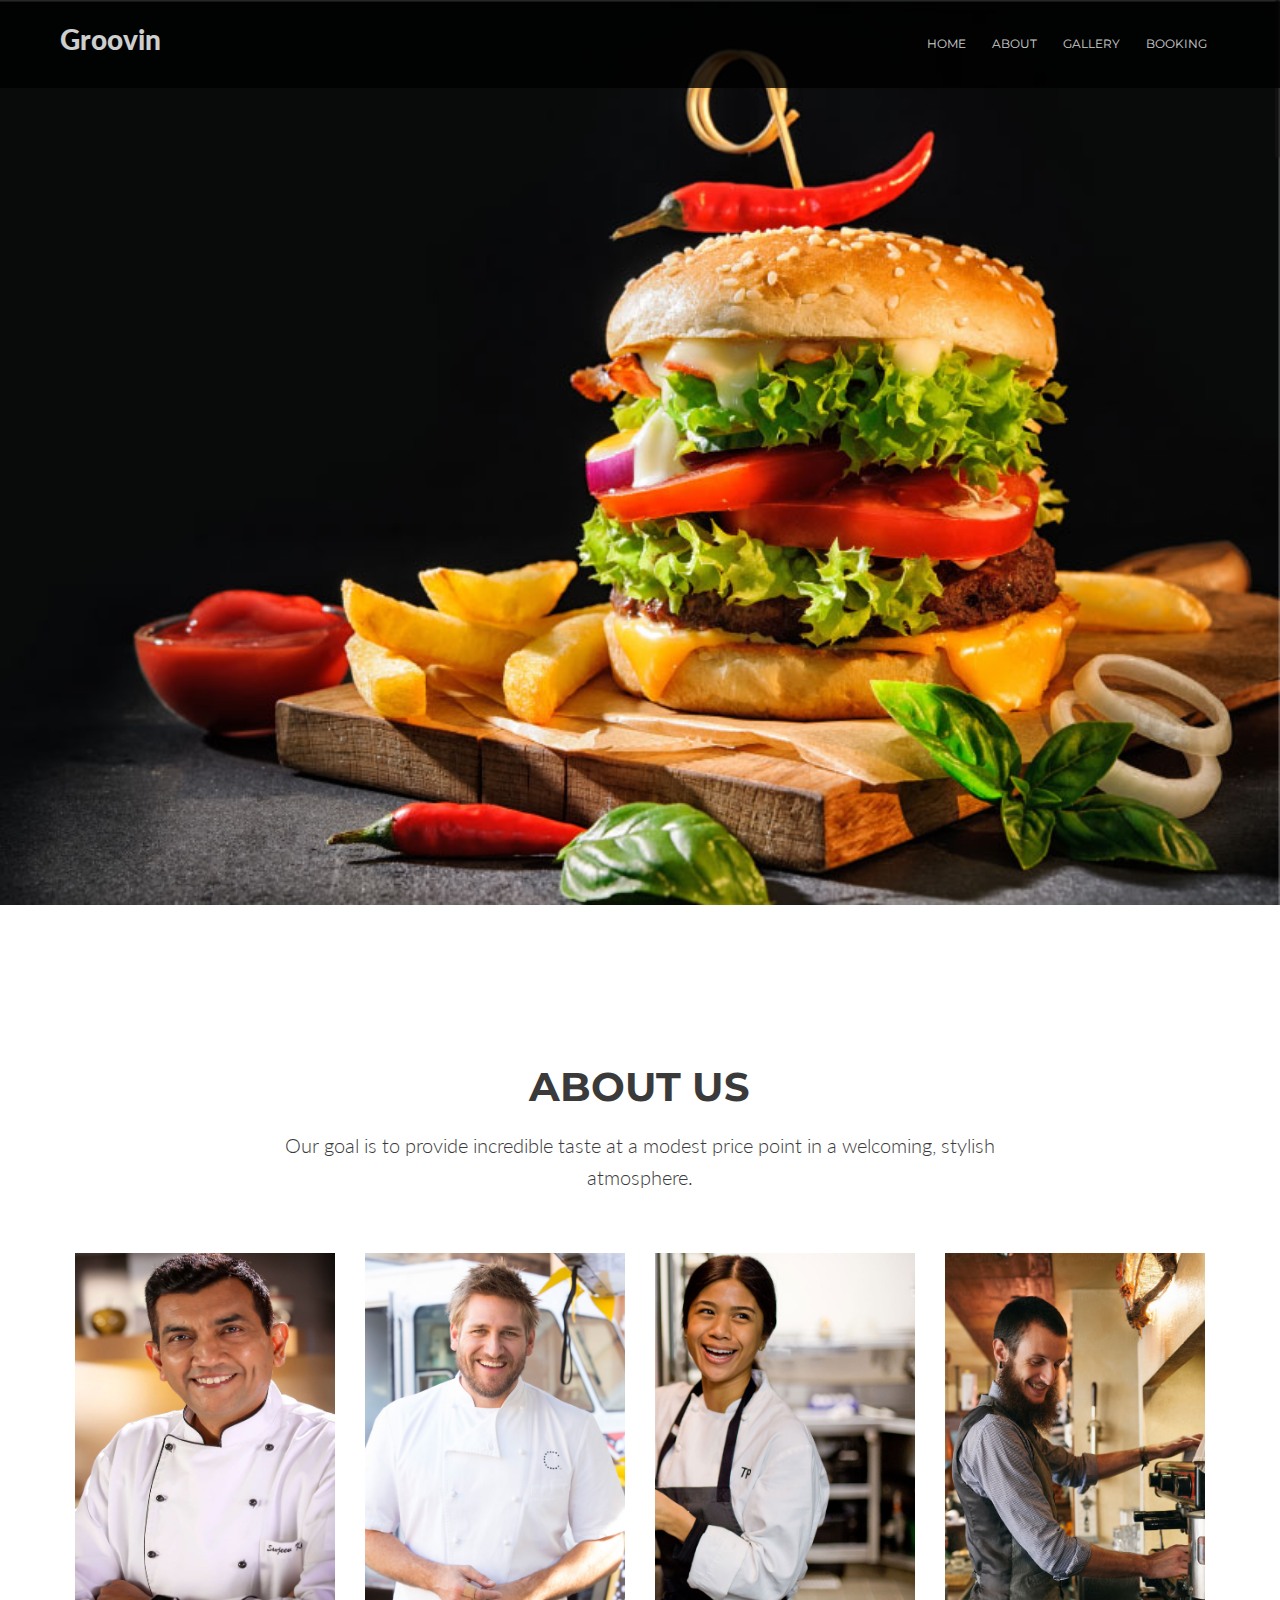
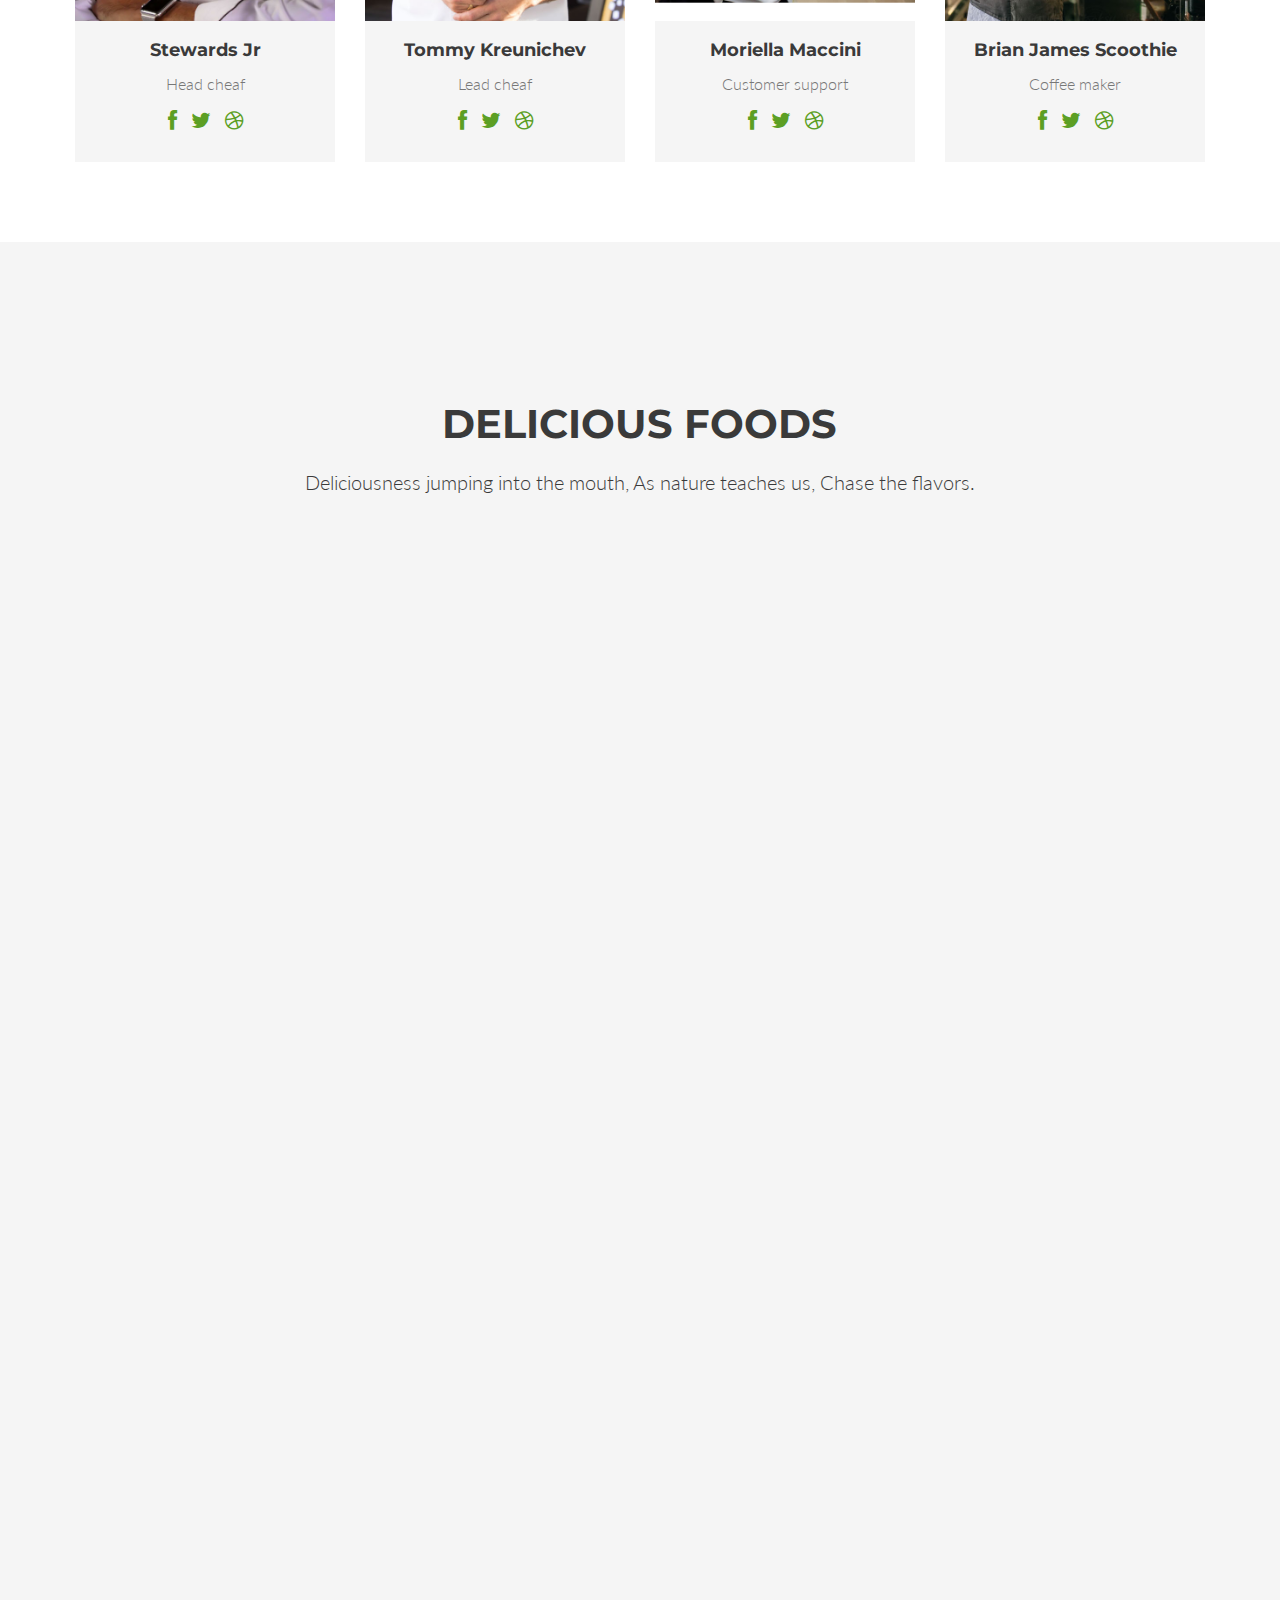
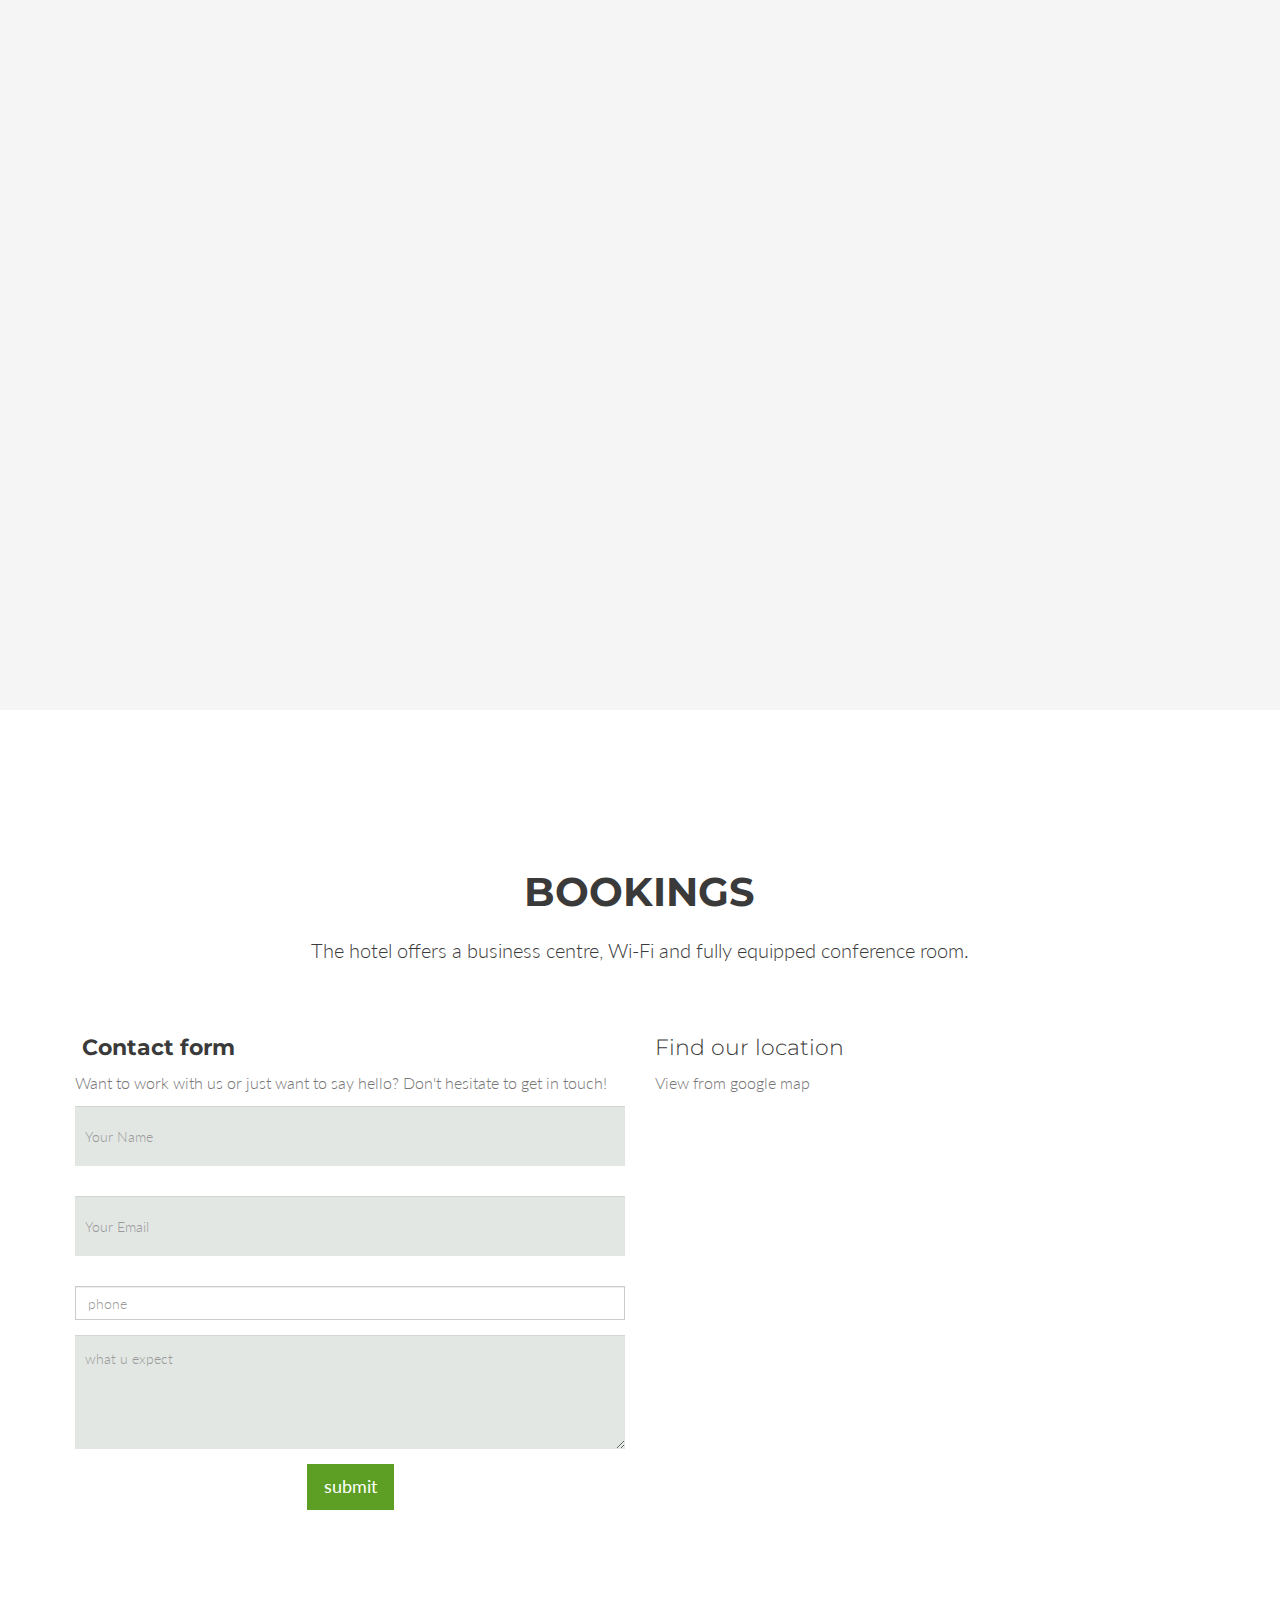
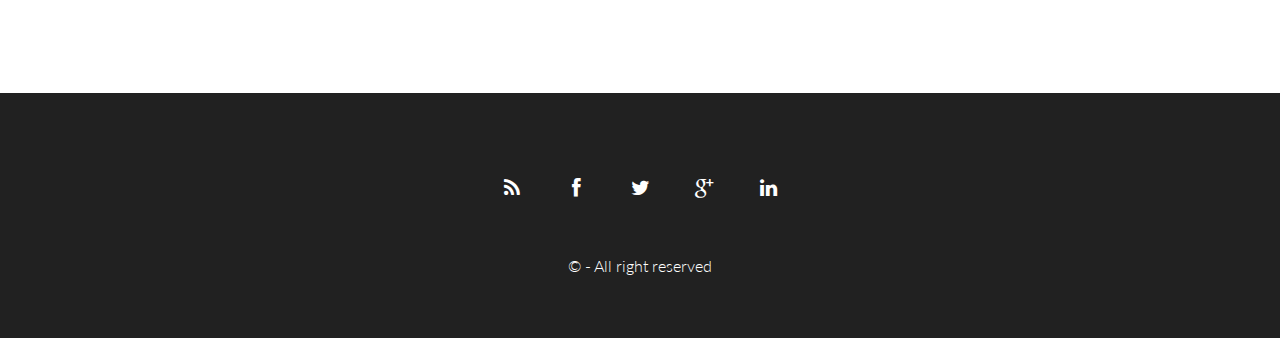
<file: p f/Groovin/index.html>
<!doctype html>
<html lang="en">

<head>
  <meta charset="utf-8">
  <title>Groovin one page bootstrap template</title>
  <meta name="viewport" content="width=device-width, initial-scale=1.0" />
  <meta name="description" content="" />
  <meta name="author" content="" />
  <!-- styles -->
  <link rel="stylesheet" href="assets/css/fancybox/jquery.fancybox.css">
  <link href="assets/css/bootstrap.css" rel="stylesheet" />
  <link href="assets/css/bootstrap-theme.css" rel="stylesheet" />
  <link rel="stylesheet" href="assets/css/slippry.css">
  <link href="assets/css/style.css" rel="stylesheet" />
  <link rel="stylesheet" href="assets/color/default.css">
  <!-- =======================================================
    Theme Name: Groovin
    Theme URL: https://bootstrapmade.com/groovin-free-bootstrap-theme/
    Author: BootstrapMade
    Author URL: https://bootstrapmade.com
  ======================================================= -->
  <script src="assets/js/modernizr.custom.js"></script>
</head>

<body>
  <header>

    <div id="navigation" class="navbar navbar-inverse navbar-fixed-top default" role="navigation">
      <div class="container">

        <!-- Brand and toggle get grouped for better mobile display -->
        <div class="navbar-header">
          <button type="button" class="navbar-toggle" data-toggle="collapse" data-target="#bs-example-navbar-collapse-1">
            <span class="icon-bar"></span>
            <span class="icon-bar"></span>
            <span class="icon-bar"></span>
          </button>
          <a class="navbar-brand" href="index.html">Groovin</a>
        </div>

        <div class="navigation">
          <div class="collapse navbar-collapse" id="bs-example-navbar-collapse-1">
            <nav>
              <ul class="nav navbar-nav navbar-right">
                <li class="current"><a href="#intro">Home</a></li>
                <li><a href="#about">About</a></li>
                <li><a href="#works">gallery</a></li>
                <li><a href="#contact">booking</a></li>
              </ul>
            </nav>
          </div>
          <!-- /.navbar-collapse -->
        </div>

      </div>
    </div>

  </header>
  <!-- section intro -->
  <section id="intro">
    <ul id="slippry-slider">
      <li>
        <a href="#slide1"><img src="assets/img/slide/1.jpg" ></a>
      </li>
      <li>
        <a href="#slide2"><img src="assets/img/slide/2.jpg" ></a>
      </li>
      <li>
        <a href="#slide3"><img src="assets/img/slide/3.jpg" ></a>
      </li>
    </ul>
  </section>
  <!-- end intro -->
  <!-- Section about -->
  <section id="about" class="section">
    <div class="container">
      <div class="row">
        <div class="col-md-8 col-md-offset-2">
          <div class="heading">
            <h3><span>About us</span></h3>
          </div>
          <div class="sub-heading">
            <p>
             Our goal is to provide incredible taste at a modest price point in a welcoming, stylish atmosphere.
            </p>
          </div>
        </div>
      </div>
      <div class="row">
        <div class="col-md-3">
          <div class="team-box">
            <img src="assets/img/dummies/team1.jpg" alt="" class="img-responsive" />
            <div class="roles">
              <h5><strong> Stewards Jr</strong></h5>
              <p>
         Head cheaf 
              </p>
              <ul class="social-profile">
                <li><a href="#"><i class="fa fa-facebook fa-lg"></i></a></li>
                <li><a href="#"><i class="fa fa-twitter fa-lg"></i></a></li>
                <li><a href="#"><i class="fa fa-dribbble fa-lg"></i></a></li>
              </ul>
            </div>
          </div>
        </div>
        <div class="col-md-3">
          <div class="team-box">
            <img src="assets/img/dummies/team2.jpg" alt="" class="img-responsive" />
            <div class="roles">
              <h5><strong>Tommy Kreunichev</strong></h5>
              <p>
                Lead cheaf 
              </p>
              <ul class="social-profile">
                <li><a href="#"><i class="fa fa-facebook fa-lg"></i></a></li>
                <li><a href="#"><i class="fa fa-twitter fa-lg"></i></a></li>
                <li><a href="#"><i class="fa fa-dribbble fa-lg"></i></a></li>
              </ul>
            </div>
          </div>
        </div>
        <div class="col-md-3">
          <div class="team-box">
            <img src="assets/img/dummies/team3.jpg" alt="" class="img-responsive" />
            <div class="roles">
              <h5><strong>Moriella Maccini</strong></h5>
              <p>
                Customer support
              </p>
              <ul class="social-profile">
                <li><a href="#"><i class="fa fa-facebook fa-lg"></i></a></li>
                <li><a href="#"><i class="fa fa-twitter fa-lg"></i></a></li>
                <li><a href="#"><i class="fa fa-dribbble fa-lg"></i></a></li>
              </ul>
            </div>
          </div>
        </div>
        <div class="col-md-3">
          <div class="team-box">
            <img src="assets/img/dummies/team4.jpg" alt="" class="img-responsive" />
            <div class="roles">
              <h5><strong>Brian James Scoothie</strong></h5>
              <p>
                Coffee maker
              </p>
              <ul class="social-profile">
                <li><a href="#"><i class="fa fa-facebook fa-lg"></i></a></li>
                <li><a href="#"><i class="fa fa-twitter fa-lg"></i></a></li>
                <li><a href="#"><i class="fa fa-dribbble fa-lg"></i></a></li>
              </ul>
            </div>
          </div>
        </div>
      </div>
    </div>
  </section>
  <!-- end section about -->
  <!-- section works -->
  <section id="works" class="section gray">
    <div class="container">
      <div class="row">
        <div class="col-md-8 col-md-offset-2">
          <div class="heading">
            <h3><span>delicious foods </span></h3>
          </div>
          <div class="sub-heading">
            <p>
             Deliciousness jumping into the mouth,
As nature teaches us,
Chase the flavors.
            </p>
          </div>
        </div>
      </div>
      <div class="row">
        <div class="col-md-12">
          <ul class="grid effect" id="grid">
            <li>
              <a class="fancybox" data-fancybox-group="gallery" title="Portfolio name" href="assets/img/portfolio/1.jpg">
                <img src="assets/img/portfolio/1.jpg" alt="" />
              </a>
            </li>
            <li><a href="assets/img/portfolio/2.jpg" class="fancybox" data-fancybox-group="gallery" title="Portfolio name"><img
                  src="assets/img/portfolio/2.jpg" alt="" /></a></li>
            <li><a href="assets/img/portfolio/3.jpg" class="fancybox" data-fancybox-group="gallery" title="Portfolio name"><img
                  src="assets/img/portfolio/3.jpg" alt="" /></a></li>
            <li><a href="assets/img/portfolio/4.jpg" class="fancybox" data-fancybox-group="gallery" title="Portfolio name"><img
                  src="assets/img/portfolio/4.jpg" alt="" /></a></li>
            <li><a href="assets/img/portfolio/5.jpg" class="fancybox" data-fancybox-group="gallery" title="Portfolio name"><img
                  src="assets/img/portfolio/5.jpg" alt="" /></a></li>
            <li><a href="assets/img/portfolio/6.jpg" class="fancybox" data-fancybox-group="gallery" title="Portfolio name"><img
                  src="assets/img/portfolio/6.jpg" alt="" /></a></li>
            <li><a href="assets/img/portfolio/7.jpg" class="fancybox" data-fancybox-group="gallery" title="Portfolio name"><img
                  src="assets/img/portfolio/7.jpg" alt="" /></a></li>
            <li><a href="assets/img/portfolio/8.jpg" class="fancybox" data-fancybox-group="gallery" title="Portfolio name"><img
                  src="assets/img/portfolio/8.jpg" alt="" /></a></li>
            <li><a href="assets/img/portfolio/9.jpg" class="fancybox" data-fancybox-group="gallery" title="Portfolio name"><img
                  src="assets/img/portfolio/9.jpg" alt="" /></a></li>
            <li><a href="assets/img/portfolio/10.jpg" class="fancybox" data-fancybox-group="gallery" title="Portfolio name"><img
                  src="assets/img/portfolio/10.jpg" alt="" /></a></li>
            <li><a href="assets/img/portfolio/11.jpg" class="fancybox" data-fancybox-group="gallery" title="Portfolio name"><img
                  src="assets/img/portfolio/11.jpg" alt="" /></a></li>
            <li><a href="assets/img/portfolio/12.jpg" class="fancybox" data-fancybox-group="gallery" title="Portfolio name"><img
                  src="assets/img/portfolio/12.jpg" alt="" /></a></li>
            <li><a href="assets/img/portfolio/13.jpg" class="fancybox" data-fancybox-group="gallery" title="Portfolio name"><img
                  src="assets/img/portfolio/13.jpg" alt="" /></a></li>
            <li><a href="assets/img/portfolio/14.jpg" class="fancybox" data-fancybox-group="gallery" title="Portfolio name"><img
                  src="assets/img/portfolio/14.jpg" alt="" /></a></li>
          </ul>
        </div>
      </div>
    </div>
  </section>
  <!-- section works -->
  <!-- section contact -->
  <section id="contact" class="section">
    <div class="container">
      <div class="row">
        <div class="col-md-8 col-md-offset-2">
          <div class="heading">
            <h3><span>bookings </span></h3>
          </div>
          <div class="sub-heading">
            <p>
               The hotel offers a business centre, Wi-Fi and fully equipped conference room.
            </p>
          </div>
        </div>
      </div>
    </div>

    <div class="container">
      <div class="row">
        <div class="col-md-6">
          <h4><i class="icon-envelope"></i><strong>Contact form</strong></h4>
          <p>
            Want to work with us or just want to say hello? Don't hesitate to get in touch!
          </p>
          <!-- start contact form -->
          <div class="cform" id="contact-form">


            <div id="sendmessage">Your message has been sent. Thank you!</div>
            <div id="errormessage"></div>
            <form action="" method="post" role="form" class="contactForm">
              <div class="form-group">
                <input type="text" name="name" class="form-control" id="name" placeholder="Your Name" data-rule="minlen:4"
                  data-msg="Please enter at least 4 chars" />
                <div class="validation"></div>
              </div>
              <div class="form-group">
                <input type="email" class="form-control" name="email" id="email" placeholder="Your Email" data-rule="email"
                  data-msg="Please enter a valid email" />
                <div class="validation"></div>
              </div>
              <div class="form-group">
                <input type="number" class="form-control" name="number" id="subject" placeholder="phone " data-rule="minlen:4"
                  data-msg="Please enter at valid phone number" />
                <div class="validation"></div>
              </div>
              <div class="form-group">
                <textarea class="form-control" name="message" rows="5" data-rule="required" data-msg="Please write something for us"
                  placeholder="what u expect "></textarea>
                <div class="validation"></div>
              </div>

              <div class="text-center"><button type="submit" class="btn btn-lg btn-theme">submit</button></div>
            </form>
          </div>
          <!-- END contact form -->
        </div>
        <div class="col-md-6">
          <h4>Find our location</h4>
          <p>View from google map</p>
          <!-- map -->
          <div id="section-map" class="clearfix">
            <div class="mapouter"><div class="gmap_canvas"><iframe width="600" height="500" id="gmap_canvas" src="https://maps.google.com/maps?q=1st%20main%201st%20cross%20venkateshwara%20layout%20madiwala&t=&z=13&ie=UTF8&iwloc=&output=embed" frameborder="0" scrolling="no" marginheight="0" marginwidth="0"></iframe>
          </div>
        </div>
      </div>
    </div>
  </section>
  <!-- end section contact -->
  <footer>
    <div class="verybottom">
      <div class="container">
        <div class="row">
          <div class="col-md-12">
            <div class="aligncenter">
              <ul class="social-network social-circle">
                <li><a href="#" class="icoRss" title="Rss"><i class="fa fa-rss"></i></a></li>
                <li><a href="#" class="icoFacebook" title="Facebook"><i class="fa fa-facebook"></i></a></li>
                <li><a href="#" class="icoTwitter" title="Twitter"><i class="fa fa-twitter"></i></a></li>
                <li><a href="#" class="icoGoogle" title="Google +"><i class="fa fa-google-plus"></i></a></li>
                <li><a href="#" class="icoLinkedin" title="Linkedin"><i class="fa fa-linkedin"></i></a></li>
              </ul>
            </div>
          </div>
        </div>
        <div class="row">
          <div class="col-md-12">
            <div class="aligncenter">
              <p>
                &copy;  - All right reserved
              </p>
              <div class="credits">
                <!--
                  All the links in the footer should remain intact.
                  You can delete the links only if you purchased the pro version.
                  Licensing information: https://bootstrapmade.com/license/
                  Purchase the pro version with working PHP/AJAX contact form: https://bootstrapmade.com/buy/?theme=Groovin
                -->
                
              </div>
            </div>
          </div>
        </div>
      </div>
    </div>
  </footer>
  <a href="#" class="scrollup"><i class="fa fa-angle-up fa-2x"></i></a>
  <!-- javascript -->
  <script src="assets/js/jquery-1.9.1.min.js"></script>
  <script src="assets/js/jquery.easing.js"></script>
  <script src="assets/js/classie.js"></script>
  <script src="assets/js/bootstrap.js"></script>
  <script src="assets/js/slippry.min.js"></script>
  <script src="assets/js/nagging-menu.js"></script>
  <script src="assets/js/jquery.nav.js"></script>
  <script src="assets/js/jquery.scrollTo.js"></script>
  <script src="assets/js/jquery.fancybox.pack.js"></script>
  <script src="assets/js/jquery.fancybox-media.js"></script>
  <script src="assets/js/masonry.pkgd.min.js"></script>
  <script src="assets/js/imagesloaded.js"></script>
  <script src="assets/js/jquery.nicescroll.min.js"></script>
  <script src="assets/js/AnimOnScroll.js"></script>
  <script>
    new AnimOnScroll(document.getElementById('grid'), {
      minDuration: 0.4,
      maxDuration: 0.7,
      viewportFactor: 0.2
    });
  </script>
  <script>
    $(document).ready(function () {
      $('#slippry-slider').slippry(
        defaults = {
          transition: 'vertical',
          useCSS: true,
          speed: 5000,
          pause: 3000,
          initSingle: false,
          auto: true,
          preload: 'visible',
          pager: false,
        }
      )
    });
  </script>

  <script src="assets/js/custom.js"></script>
  <script src="contactform/contactform.js"></script>

</body>
</html>
</file>
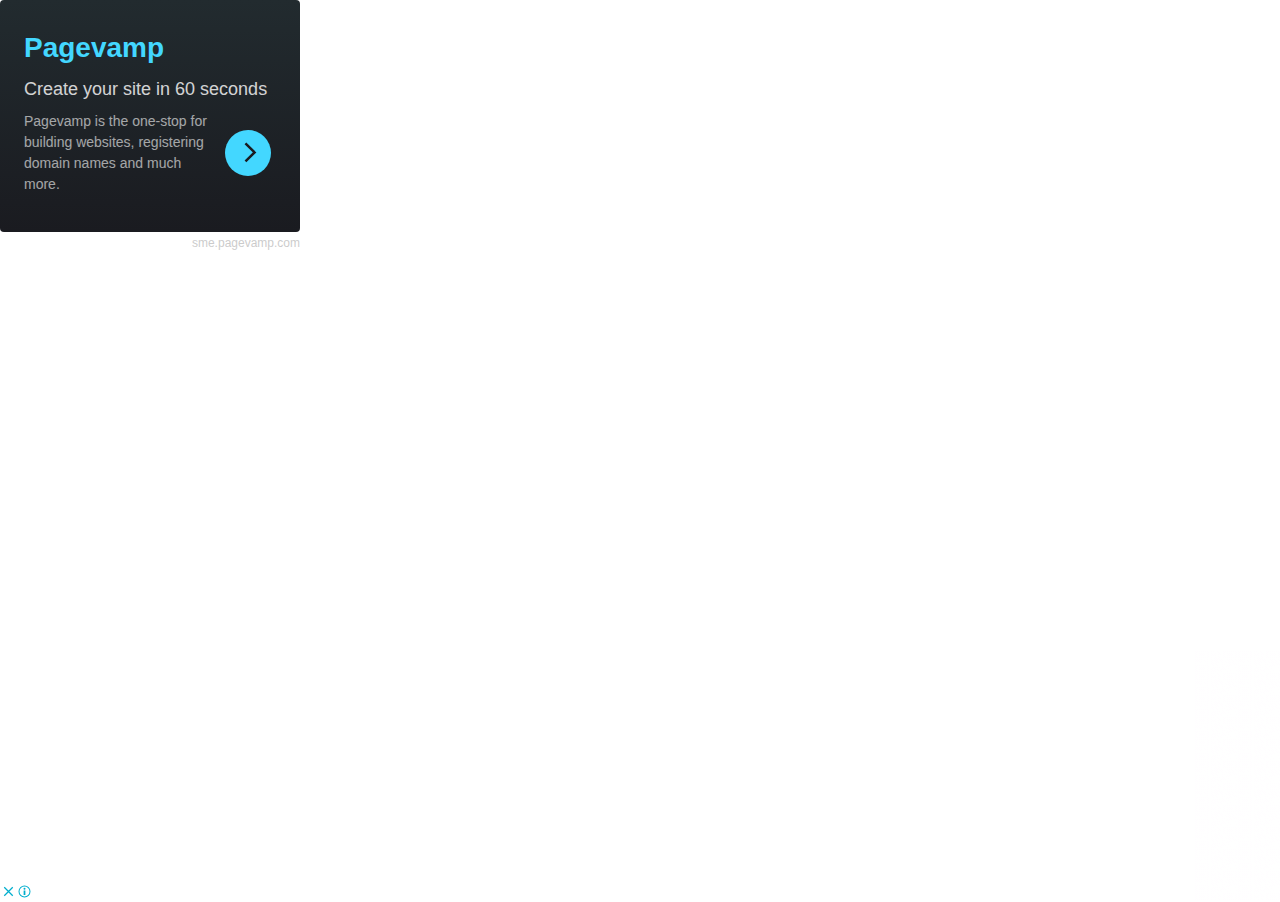
<file: p f/travel website/travel_files/ads.html>
<!DOCTYPE html>
<!-- saved from url=(1722)https://googleads.g.doubleclick.net/pagead/ads?ad_block=2&client=ca-pub-6219811747049371&output=html&h=250&adk=1560940941&loeid=23858860%2C9471239%2C16019320&tfcd=1&guci=2.2.0.0.2.2.0.0&channel=0854550288%2BVertical_13%2BVertical_302%2BVertical_422%2BVertical_533%2BVertical_694%2BVertical_980%2Bafv_user_id_kjoHfkLEy7ZT4bA2myJ8xA%2Bivp%2Byt_cid_23785633%2Byt_mabv%2Byt_mpvid_x5rmwxD5yEyE4mRj%2Byt_no_ap%2Byt_no_cp%2Byt_no_wa%2Bytdevice_1%2Bytdevicever_2.20191127.01.00%2Bytel_detailpage%2Bytps_default&ad_type=image&format=300x250_as&url=http%3A%2F%2Fwww.youtube.com%2Fvideo%2FAiaEqc9UMf8&ea=0&flash=0&host=ca-yt-host-pub-4490862950711909&alternate_ad_url=https%3A%2F%2Fwww.youtube.com%2Fad_frame%3Faction%3Dauto-collapse-kevlar-companion&hl=en&video_doc_id=yt_AiaEqc9UMf8&wgl=1&dbp=ChZnay1XdXB2NzdVWGUxOFJZVmg3ZDZBEAEgASgAOAI&lact=1159&yt_pt=[base64]&adsid=NT&dt=1575023505515&bdt=139415&idt=-M&shv=r20191114&cbv=r20110914&saldr=ca&abxe=1&correlator=2025699830346&frm=20&pv=1&ga_vid=1518184326.1575023463&ga_sid=1575023463&ga_hid=1188046720&ga_fc=0&iag=0&icsg=3376875083639467&dssz=48&mdo=0&mso=0&u_tz=330&u_his=4&u_java=0&u_h=1080&u_w=1920&u_ah=1040&u_aw=1920&u_cd=24&u_nplug=3&u_nmime=4&adx=24&ady=684&biw=516&bih=770&scr_x=0&scr_y=0&eid=44710186&oid=3&pvsid=1674020665461354&loc=https%3A%2F%2Fwww.youtube.com%2Fwatch%3Fv%3DAiaEqc9UMf8%26t%3D376s&rx=0&eae=3&fc=640&brdim=1150%2C69%2C1150%2C69%2C1920%2C0%2C549%2C858%2C533%2C770&vis=1&rsz=%7C%7Cape%7C&abl=CA&pfx=0&alvm=none&fu=4176&bc=31&ifi=1&uci=a!1&fsb=1&dtd=35 -->
<html><head><meta http-equiv="Content-Type" content="text/html; charset=UTF-8"><script>var google_casm=[];</script><link href="./css" rel="stylesheet" type="text/css"><style>a.rh-ms-mute-undo {color:#0088ff;}body,table,div,ul,li{margin:0;padding:0}body{font-family:"Roboto",arial,sans-serif;}#adunit {background-color: #ffffff;height: 250px;width: 300px;}#ads {height: 250px;left: 0px;position: absolute;top: 0px;width: 300px;}#ads ul{list-style: none;}#ads ul li {clear: both;float: left;line-height: 0;overflow: hidden;position: relative;  }#ads table {border-collapse: collapse;border-spacing: 0;}.rhsvgpngicon {vertical-align:middle;}.rh-gradient {width: 100%;height: 100%;position: absolute;left: 0;top: 0;}.ads_chrome_top {position: absolute;overflow: hidden;top: 0px;width: 300px;height:0px;}.ads_chrome_bottom {position: absolute;overflow: hidden;bottom: 0px;width: 300px;height:0px;}.ads_chrome_left {position: absolute;overflow: hidden;left: 0px;width:0px;height: 250px;}.ads_chrome_right {position: absolute;overflow: hidden;right: 0px;width:0px;height: 250px;}.rhurlctr {overflow: hidden;}.rhurlctr_nowrap {text-overflow: ellipsis;white-space: nowrap;}.rhurlctr_clickable {cursor: pointer;}.rhfavicon {padding-right: 5px;vertical-align: middle;line-height: 1;}.rhfavicon img {border: 0;}.rhurl {text-decoration: none;}.rhurl:hover {text-decoration: underline;}.rhurl:hover.rhdefaultcolored,.rhurlctr.rhdefaultcolored,.rhurl.rhdefaultcolored span,.rhurl.rhdefaultcolored span:hover {color: #808080;}.rhbutton-container {position: relative;visibility: hidden;}.rhbutton {cursor: pointer;display: inline-block;margin: 0;text-align: center;visibility: visible;white-space: nowrap;}.onhoverbg {background: #f8f8f8;}.rhbutton .icon-container {display: inline-block;vertical-align: middle;}.rhbutton .icon, .rhbutton .rhsvgpngicon {border-width: 0;}.taw0 .rh051 .rhbutton-container {text-align: center;width: 296px;left: -125px;}.taw0 .rh051 .rhbutton {background: #43d7ff;-webkit-border-radius: 23px;border-radius: 23px;border-width: 0px;height: 46px;min-width: 46px;max-width: 296px;}.taw0 .rh051 .rhbutton:hover {background: #2f9ab7;}.taw0 .rh051 .icon-container {height: 46px;line-height: 46px;width: 13px;}.taw0 .rh051 .icon, .taw0 .rh051 .icon-container .rhsvgpngicon {height: 21px;margin-left: 2px;vertical-align: top;margin-top: 12px;}#ads .rh01 a{color:#43d7ff} #ads .rh01 span{color:#43d7ff} #ads .rh03 a{color:#ffffff} #ads .rh03 span{color:#ffffff} #ads .rh0500 .rhbody{color:#ffffff} #ads .rh10 .rhurl{color:#000000} .rh{display:inline-block;font-size:0;height:250px;line-height:0;padding:0;width:300px} .rh > table{width:100%} .rh0{display:inline-block;font-size:0;height:181px;line-height:0;padding:22px 24px 29px 24px;width:252px} .rh0 > table{width:100%} .rh00{display:inline-block;height:7px;overflow:hidden;padding:0} .rh00c{height:7px;padding:0} .rh01{color:#43d7ff;display:inline-block;font-family:"Roboto",arial,sans-serif;font-size:28px;font-weight:700;line-height:38px;padding:0 0 10px 0;width:252px} .rh01c{padding:0;text-align:left;width:252px} .rh02{display:inline-block;height:1px;overflow:hidden;padding:0} .rh02c{height:1px;padding:0} .rh03{color:#ffffff;display:inline-block;font-family:"Roboto",arial,sans-serif;font-size:18px;font-weight:400;line-height:22px;padding:0 0 10px 0;white-space:nowrap;width:252px} .rh03c{padding:0;text-align:left;width:252px} .rh04{display:inline-block;height:1px;overflow:hidden;padding:0} .rh04c{height:1px;padding:0} .rh05{display:inline-block;font-size:0;height:84px;line-height:0;overflow:hidden;padding:0} .rh05 > table{height:100%} .rh050{display:inline-block;font-size:0;height:84px;line-height:0;overflow:hidden;padding:0;width:192px} .rh050 > table{width:100%} .rh0500{display:inline-block;font-family:"Roboto",arial,sans-serif;font-size:14px;font-weight:400;line-height:21px;padding:0;width:192px} .rh0500c{padding:0;text-align:left;width:192px} .rh050c{height:84px;padding:0;width:192px} .rh051{display:inline-block;font-size:21px;height:46px;line-height:25px;padding:0 5px 0 9px;width:46px} .rh051c{height:84px;padding:0;vertical-align:middle;width:60px} .rh05c{height:84px;padding:0} .rh06{display:inline-block;height:7px;overflow:hidden;padding:0} .rh06c{height:7px;padding:0} .rh0c{height:232px;padding:0;vertical-align:middle;width:300px} .rh1{background-color:#ffffff;display:inline-block;font-size:0;line-height:0;overflow:hidden;padding:4px 0 0 0;width:300px} .rh1 > table{width:100%} .rh10{display:inline-block;font-family:"Roboto",arial,sans-serif;font-size:12px;font-weight:400;height:14px;line-height:14px;padding:0;white-space:nowrap;width:300px} .rh10c{height:14px;padding:0;text-align:right;vertical-align:bottom;width:300px} .rh1c{padding:0;width:300px} .taw{height:250px;width:300px}  #adunit{border:transparent;background:transparent} .rh0{background: linear-gradient(to top, #1a1b20, #222b2f);border-radius:4px} .rhtitleline1{text-decoration:none;word-wrap:break-word}a.rhtitleline1:hover{text-decoration:underline} .rhtitleline2{text-decoration:none;word-wrap:break-word}a.rhtitleline2:hover{text-decoration:underline}.rh03 .rhtitleline2{opacity:.8} .rh0500 .rhbody{opacity:.6} .rh10 .rhurl{opacity:.4}.rhbody.rhdefaultcolored {color: #000000;}.rhbody {text-decoration: none;word-wrap: break-word;}a.rhbody:hover {text-decoration: underline;}</style><script></script><script data-jc="55">(function(){var f=this||self;function g(a){var b=typeof a;if("object"==b)if(a){if(a instanceof Array)return"array";if(a instanceof Object)return b;var c=Object.prototype.toString.call(a);if("[object Window]"==c)return"object";if("[object Array]"==c||"number"==typeof a.length&&"undefined"!=typeof a.splice&&"undefined"!=typeof a.propertyIsEnumerable&&!a.propertyIsEnumerable("splice"))return"array";if("[object Function]"==c||"undefined"!=typeof a.call&&"undefined"!=typeof a.propertyIsEnumerable&&!a.propertyIsEnumerable("call"))return"function"}else return"null";else if("function"==b&&"undefined"==typeof a.call)return"object";return b}var h=Date.now||function(){return+new Date};var l=Array.prototype.forEach?function(a,b){Array.prototype.forEach.call(a,b,void 0)}:function(a,b){for(var c=a.length,d="string"===typeof a?a.split(""):a,e=0;e<c;e++)e in d&&b.call(void 0,d[e],e,a)};function m(a,b){this.b=a===p&&b||"";this.c=q}m.prototype.f=!0;m.prototype.a=function(){return this.b.toString()};var r=/^(?:(?:https?|mailto|ftp):|[^:/?#]*(?:[/?#]|$))/i;function t(a){if(a instanceof m)return a;a="object"==typeof a&&a.f?a.a():String(a);r.test(a)||(a="about:invalid#zClosurez");return new m(p,a)}var q={},p={};function u(a){u[" "](a);return a}u[" "]=function(){};function v(a,b,c,d,e){if(e)c=a+("&"+b+"="+c);else{var k="&"+b+"=",n=a.indexOf(k);0>n?c=a+k+c:(n+=k.length,k=a.indexOf("&",n),c=0<=k?a.substring(0,n)+c+a.substring(k):a.substring(0,n)+c)}return 2E3<c.length?void 0!==d?v(a,b,d,void 0,e):a:c};var w=document,x=window;function y(a,b,c){if("array"==g(b))for(var d=0;d<b.length;d++)y(a,String(b[d]),c);else null!=b&&c.push(a+(""===b?"":"="+encodeURIComponent(String(b))))};function z(){var a=A;try{var b;if(b=!!a&&null!=a.location.href)a:{try{u(a.foo);b=!0;break a}catch(c){}b=!1}return b}catch(c){return!1}};var B=/^((market|itms|intent|itms-appss):\/\/)/i;function C(){var a=(D()?"http:":"https:")+"//pagead2.googlesyndication.com/pagead/gen_204";return function(b){b={id:"unsafeurl",ctx:600,url:b};var c=[];for(d in b)y(d,b[d],c);var d=c.join("&");if(d){b=a.indexOf("#");0>b&&(b=a.length);c=a.indexOf("?");if(0>c||c>b){c=b;var e=""}else e=a.substring(c+1,b);b=[a.substr(0,c),e,a.substr(b)];c=b[1];b[1]=d?c?c+"&"+d:d:c;d=b[0]+(b[1]?"?"+b[1]:"")+b[2]}else d=a;navigator.sendBeacon&&navigator.sendBeacon(d,"")}};function D(){var a=void 0===a?x:a;return"http:"===a.location.protocol}var E=!!window.google_async_iframe_id,A=E&&window.parent||window;var F=null;function G(a,b,c){this.label=a;this.type=b;this.value=c;this.duration=0;this.uniqueId=Math.random();this.slotId=void 0};var H=f.performance,I=!!(H&&H.mark&&H.measure&&H.clearMarks),J=function(a){var b=!1,c;return function(){b||(c=a(),b=!0);return c}}(function(){var a;if(a=I){var b;if(null===F){F="";try{a="";try{a=f.top.location.hash}catch(c){a=f.location.hash}a&&(F=(b=a.match(/\bdeid=([\d,]+)/))?b[1]:"")}catch(c){}}b=F;a=!!b.indexOf&&0<=b.indexOf("1337")}return a});function K(){var a=L;this.a=[];this.c=a||f;var b=null;a&&(a.google_js_reporting_queue=a.google_js_reporting_queue||[],this.a=a.google_js_reporting_queue,b=a.google_measure_js_timing);this.b=J()||(null!=b?b:1>Math.random())}function M(a){a&&H&&J()&&(H.clearMarks("goog_"+a.label+"_"+a.uniqueId+"_start"),H.clearMarks("goog_"+a.label+"_"+a.uniqueId+"_end"))}K.prototype.start=function(a,b){if(!this.b)return null;var c=void 0===c?f:c;c=c.performance;(c=c&&c.now?c.now():null)||(c=(c=f.performance)&&c.now&&c.timing?Math.floor(c.now()+c.timing.navigationStart):h());a=new G(a,b,c);b="goog_"+a.label+"_"+a.uniqueId+"_start";H&&J()&&H.mark(b);return a};if(E&&!z()){var N="."+w.domain;try{for(;2<N.split(".").length&&!z();)w.domain=N=N.substr(N.indexOf(".")+1),A=window.parent}catch(a){}z()||(A=window)}var L=A,O=new K;function P(){L.google_measure_js_timing||(O.b=!1,O.a!=O.c.google_js_reporting_queue&&(J()&&l(O.a,M),O.a.length=0))}"number"!==typeof L.google_srt&&(L.google_srt=Math.random());if("complete"==L.document.readyState)P();else if(O.b){var Q=function(){P()},R=L;R.addEventListener&&R.addEventListener("load",Q,!1)};window.bgz=function(a){if(a=document.getElementById(a)){var b=C();var c=v(a.href,"bg","10");c=c instanceof m||!B.test(c)?c:new m(p,c);"about:invalid#zClosurez"===(c instanceof m?c:t(c)).a()&&b(String(c));b=c instanceof m?c:t(c);a.href=b instanceof m&&b.constructor===m&&b.c===q?b.b:"type_error:SafeUrl"}};}).call(this);</script><script data-jc="53">(function(){var g=this||self;function h(a,b,c){return a.call.apply(a.bind,arguments)}function l(a,b,c){if(!a)throw Error();if(2<arguments.length){var d=Array.prototype.slice.call(arguments,2);return function(){var e=Array.prototype.slice.call(arguments);Array.prototype.unshift.apply(e,d);return a.apply(b,e)}}return function(){return a.apply(b,arguments)}}function m(a,b,c){Function.prototype.bind&&-1!=Function.prototype.bind.toString().indexOf("native code")?m=h:m=l;return m.apply(null,arguments)}var n=Date.now||function(){return+new Date};function p(a,b){a=a.split(".");var c=g;a[0]in c||"undefined"==typeof c.execScript||c.execScript("var "+a[0]);for(var d;a.length&&(d=a.shift());)a.length||void 0===b?c[d]&&c[d]!==Object.prototype[d]?c=c[d]:c=c[d]={}:c[d]=b};var q=Array.prototype.indexOf?function(a,b){return Array.prototype.indexOf.call(a,b,void 0)}:function(a,b){if("string"===typeof a)return"string"!==typeof b||1!=b.length?-1:a.indexOf(b,0);for(var c=0;c<a.length;c++)if(c in a&&a[c]===b)return c;return-1},r=Array.prototype.forEach?function(a,b){Array.prototype.forEach.call(a,b,void 0)}:function(a,b){for(var c=a.length,d="string"===typeof a?a.split(""):a,e=0;e<c;e++)e in d&&b.call(void 0,d[e],e,a)};function t(a){var b=!1,c;return function(){b||(c=a(),b=!0);return c}};function v(a){v[" "](a);return a}v[" "]=function(){};var w=document;function x(a,b){if(!a||!b)return!1;if(a.contains&&1==b.nodeType)return a==b||a.contains(b);if("undefined"!=typeof a.compareDocumentPosition)return a==b||!!(a.compareDocumentPosition(b)&16);for(;b&&a!=b;)b=b.parentNode;return b==a};function y(){var a=z;try{var b;if(b=!!a&&null!=a.location.href)a:{try{v(a.foo);b=!0;break a}catch(c){}b=!1}return b}catch(c){return!1}};var A={capture:!0},aa=t(function(){var a=!1;try{var b=Object.defineProperty({},"passive",{get:function(){a=!0}});g.addEventListener("test",null,b)}catch(c){}return a});function ba(a){return a?a.passive&&aa()?a:a.capture||!1:!1}function B(a,b,c,d){a.addEventListener&&a.addEventListener(b,c,ba(d))};var D=!!window.google_async_iframe_id,z=D&&window.parent||window;var E=null;function ca(a,b,c){this.label=a;this.type=b;this.value=c;this.duration=0;this.uniqueId=Math.random();this.slotId=void 0};var F=g.performance,da=!!(F&&F.mark&&F.measure&&F.clearMarks),G=t(function(){var a;if(a=da){var b;if(null===E){E="";try{a="";try{a=g.top.location.hash}catch(c){a=g.location.hash}a&&(E=(b=a.match(/\bdeid=([\d,]+)/))?b[1]:"")}catch(c){}}b=E;a=!!b.indexOf&&0<=b.indexOf("1337")}return a});function J(){var a=K;this.a=[];this.c=a||g;var b=null;a&&(a.google_js_reporting_queue=a.google_js_reporting_queue||[],this.a=a.google_js_reporting_queue,b=a.google_measure_js_timing);this.b=G()||(null!=b?b:1>Math.random())}function ea(a){a&&F&&G()&&(F.clearMarks("goog_"+a.label+"_"+a.uniqueId+"_start"),F.clearMarks("goog_"+a.label+"_"+a.uniqueId+"_end"))}J.prototype.start=function(a,b){if(!this.b)return null;var c=void 0===c?g:c;c=c.performance;(c=c&&c.now?c.now():null)||(c=(c=g.performance)&&c.now&&c.timing?Math.floor(c.now()+c.timing.navigationStart):n());a=new ca(a,b,c);b="goog_"+a.label+"_"+a.uniqueId+"_start";F&&G()&&F.mark(b);return a};if(D&&!y()){var L="."+w.domain;try{for(;2<L.split(".").length&&!y();)w.domain=L=L.substr(L.indexOf(".")+1),z=window.parent}catch(a){}y()||(z=window)}var K=z,M=new J;function N(){K.google_measure_js_timing||(M.b=!1,M.a!=M.c.google_js_reporting_queue&&(G()&&r(M.a,ea),M.a.length=0))}"number"!==typeof K.google_srt&&(K.google_srt=Math.random());"complete"==K.document.readyState?N():M.b&&B(K,"load",function(){N()});function O(a,b,c,d,e){window.css?window.css(b,c,d,e,void 0):a&&(b=a.href,e?d=b+("&"+c+"="+d):(e="&"+c+"=",c=b.indexOf(e),0>c?d=b+e+d:(c+=e.length,e=b.indexOf("&",c),d=0<=e?b.substring(0,c)+d+b.substring(e):b.substring(0,c)+d)),a.href=2E3<d.length?b:d)};var P=!1,Q=!1,R=null;function fa(){document.addEventListener&&B(document,"click",function(a){R=a},A)}function ha(){var a=R;return a?P||Q?!1:(a.preventDefault?a.preventDefault():a.returnValue=!1,!0):!1}function ia(){B(document,"mousedown",function(){P=!0});B(document,"keydown",function(){Q=!0});fa()};function ja(a,b){b=void 0===b?17:b;if(0>b||parseInt(b,10)!==b)b=17;S(a,b)}function ka(a,b){S(a,b||1)}function la(a){S(a,2)}function ma(a,b){S(a,b||0)}var T={},U=!0;function S(a,b){var c;if(c=U)void 0===T[a]&&(T[a]=[]),(c=T[a][b])||(T[a][b]=!0);c||O(document.getElementById(a),a,"nb",b,U)};function V(){this.a=this.b=null;w.addEventListener&&w.addEventListener("mousedown",m(this.c,this),!0);B(w,"DOMContentLoaded",m(function(){this.a=w.getElementById("common_15click_anchor")},this))}V.prototype.c=function(a){this.b=a};function W(a,b,c){var d=a.id||"";O(a,d,"nx",b);O(a,d,"ny",c)};var na=[0,2,1],X=null;function Y(a){if(a){var b;if(b=window.event||X){var c;(c=b.which?1<<na[b.which-1]:b.button)&&b.shiftKey&&(c|=8);c&&b.altKey&&(c|=16);c&&b.ctrlKey&&(c|=32);b=c}else b=null;b&&O(a,a.id,"mb",b)}}document.addEventListener&&document.addEventListener("mousedown",function(a){X=a},!0);window.mb=Y;var Z={};function oa(a,b){b=void 0===b?2:b;1!=b&&(void 0===Z[a]?Z[a]=1:Z[a]++);0!=b&&O(document.getElementById(a),a,"nm",Z[a])};p("init_ssb",function(a,b,c,d,e,pa){a&&(ia(),p("accbk",ha));b&&(pa&&(U=!1),p("cla",ja),p("cll",ka),p("clb",la),p("clh",ma));if(c){var C=new V;p("xy",function(f,H,k){k=k||H;var u=f||C.b;if(u&&H&&k&&!x(C.a,u.target)&&(f=w.querySelector("a.one-point-five-click.rhbutton"),!f||(f.classList?f.classList.contains("preexpanded"):0<=q(f.classList?f.classList:("string"==typeof f.className?f.className:f.getAttribute&&f.getAttribute("class")||"").match(/\S+/g)||[],"preexpanded"))||!x(f,u.target))){var I=Math.round(u.clientX-k.offsetLeft);k=Math.round(u.clientY-k.offsetTop);W(H,I,k);C.a&&W(C.a,I,k);f&&W(f,I,k)}})}d&&p("mb",Y);e&&p("ss",oa)});}).call(this);</script><script>init_ssb(true,true,false,true,true,false);</script><script>if (typeof(ss) === "undefined") { ss = function(){}; }function st(id) {var a = document.getElementById(id);if (a) {mb(a);}bgz(id);}function ha(a,x){  clh(a,x);if (accbk()) return;bgz(a);}function hb(u) {return bgy(u);}function ia(a,e,x) {if (accbk()) return;cll(a,x);bgz(a);}function ja(a,x) {if (accbk()) return;cla(a,x);bgz(a);}function ga(o,e,x) {if (document.getElementById) {var a=o.id.substring(1),p="",r="",g=e.target,t,f,h;if (g) {t=g.id;f=g.parentNode;if (f) {p=f.id;h=f.parentNode;if (h)r=h.id;}} else {h=e.srcElement;f=h.parentNode;if (f)p=f.id;t=h.id;}if (t==a||p==a||r==a)return true;ia(a,e,x);window.open(document.getElementById(a).href);}}</script><script></script><script src="./f.txt" data-jc="5"></script><script>buildAdSlot([[[null,null,null,null,"https://sme.pagevamp.com?gclid=EAIaIQobChMI95vi5JuP5gIVyoJLBR0wVgxZEAEYASAAEgIpg_D_BwE","https://googleads.g.doubleclick.net/pagead/conversion/?ai=[base64]\u0026sigh=UYFAcvF4PAo\u0026cid=CAQSGwDwy9IZH5ug1WUJFw3VNTszAidBqIZJnJKr_w","353808434592","https://googleads.g.doubleclick.net/aclk?sa=l\u0026ai=[base64]\u0026ae=1\u0026num=1\u0026sig=AOD64_1TQkD7g7Le1RP3KvCp_3Lu2CURtg\u0026client=ca-pub-6219811747049371\u0026adurl=https://sme.pagevamp.com%3Fgclid%3DEAIaIQobChMI95vi5JuP5gIVyoJLBR0wVgxZEAEYASAAEgIpg_D_BwE",null,null,null,null,null,null,"https://sme.pagevamp.com",null,null,"en",null,null,null,null,null,null,null,null,null,null,null,null,null,null,null,null,null,null,null,null,300]],300,250,null,null,null,"CPeb4uSbj-YCFcqCSwUdMFYMWQ","kvPgXcTRB5KXrQH15oXYAw",[null,null,null,null,null,1],"ca-pub-6219811747049371",null,null,null,"_blank",null,null,null,"https://tpc.googlesyndication.com",null,null,null,1560940941,[["open_applinks_adding_gclid","True"],["pass_gclid_to_deeplink_url","True"],["use_async_for_js_click_handler","True"],["use_refactored_boomerang_click_handler","False"]],null,null,null,null,[null,null,null,null,null,null,null,null,null,50,30],null,[],null,null,[],1]);</script><script data-jc="18">(function(_){var Uj=function(a){_.F(this,a,null)},Vj=function(a){this.b=a;this.g=this.b.getAd(0);1<this.b.getAdsLength()&&this.b.forEachAd((0,_.t)(this.v,this));_.p.googqscp.registerCallback(_.sc(423,this.l,this))},Wj=function(a,b){if(a=_.G(a.g.b,6,"")){b=a+"&label="+b;if(a=_.L.navigator)a=_.L.navigator.userAgent,a=/Chrome/.test(a)&&!/Edge/.test(a)?!0:!1;a&&_.L.navigator.sendBeacon?_.L.navigator.sendBeacon(b):_.Gb(_.L,b)}};_.y(Uj,_.E);Uj.prototype.getDuration=function(){return _.G(this,2,0)};Vj.prototype.v=function(a){var b=this;a.listen(0,_.H(this.b.b,4)?"touchstart":"mousedown",function(){b.g=a})};Vj.prototype.l=function(a,b){b=new Uj(b);switch(_.G(b,4,1)){case 2:b.getDuration()?Wj(this,"blocked_fast_click"):(_.G(b,1,"")||_.G(b,7,""))&&Wj(this,"blocked_border_click");break;case 3:this.b.fireOnObject("common_show_15overlay",a),Wj(this,"onepointfiveclick_first_click")}};_.q("init_icr",function(a){_.K(_.M,"DOMContentLoaded",function(){!_.p.googqscp||1>a.getAdsLength()||a.registerFinalizeCallback(function(){new Vj(a)})})},void 0);})(window.hydra=window.hydra||{});</script><script>init_icr(adSlot);</script><script data-jc="15">(function(_){var nk=function(){this.b=[];this.g={}},ok=function(a){var b=[a.key,a.value];void 0!==a.Fa&&b.push(a.Fa);return b},qk=function(a,b,c,d){var e=pk[b];4==b&&(b=(d=d.currentTarget)?d.getAttribute("data-absm"):_.md(c,b,"data-absm"),"e"==b?e=12:"db"==b?e=29:"dd"==b&&(e=30));ja(a,e)},rk=function(a){return function(){a()}},sk=function(a){return a.report()};nk.prototype.report=function(){for(var a=[],b=0;b<this.b.length;++b)a.push(ok(this.b[b]));return a};var tk={};var pk={1:0,45:0,46:0,48:0,2:1,4:8,5:6,8:11,9:2,6:9,34:25,26:15,3:7,20:12,24:26,33:11,25:0,40:9,36:19,38:8,37:1};_.q("registerAd",function(a,b){void 0===tk[b]&&(tk[b]=new nk);a.l.G.push(_.v(sk,tk[b]));for(var c=[1,45,46,48,2,4,8,6,9,5,3,20,34,26,24,33,25,40,36,38,37],d=0;d<c.length;d++)_.ta(st)&&a.listen(c[d],"mousedown",rk(_.v(st,b))),a.listen(c[d],"click",_.v(qk,b));a.listen(15,"click",_.v(qk,b));_.ta(st)&&a.listen(15,"mousedown",rk(_.v(st,b)));_.ta(ss)&&(a.listen(0,"mouseover",rk(_.v(ss,b))),a.listen(0,"focus",rk(_.v(ss,b))),a.listen(1,"focus",rk(_.v(ss,b))),a.listen(1,"mouseover",rk(_.v(ss,b))));return a},void 0);_.q("css",function(a,b,c,d,e){a=tk[a];void 0!==a&&(void 0===a.g[b]||d?(d=a.b.length,a.g[b]=d,a.b[d]={key:b,value:c,Fa:e}):(b=a.b[a.g[b]],b.value=c,b.Fa=e))},void 0);})(window.hydra=window.hydra||{});</script></head><body marginwidth="0" marginheight="0" class="jar"><div id="adunit" data-rh-set-type="66"><div id="ads" class="GoogleActiveViewElement" data-google-av-cxn="https://pagead2.googlesyndication.com/pcs/activeview?xai=AKAOjssikRCPVSJKi1FfUfq8zZKYtXYI2AdIbIle9f7ReON9NxAtdLn7MqCXERM1TxOxeg8wKvw4bp6K97HyE3q-lctCZW684c36TyxF2FEi_QY6GXoL1RFuammH0p8hCA&amp;sai=AMfl-YRPKGsfhJbJaxFairss-b71cQEDl1W9aGr3ZzoXRV7XLdMU0nZpxa2ZKlCpZa3MCt2nWK6pooNqbACo&amp;sig=Cg0ArKJSzBKHBP5-6yw0EAE" data-google-av-adk="1560940941" data-google-av-metadata="mxd=1&amp;la=0&amp;alp=ai&amp;alh=3915532981&amp;xdi=0&amp;" data-google-av-override="-1" data-google-av-dm="2" data-google-av-immediate="" data-google-av-aid="0" data-google-av-naid="1" data-google-av-slift="" data-google-av-cpmav="" data-google-av-itpl="14" data-google-av-rs="1"><ul><li id="taw0" class="taw taw0" lang="en" data-dim="300x233" data-slide="false"><div class="rh" data-ifc="[[[&quot;5,5,5,5&quot;,null,0,2]]]"><table><tbody><tr><td class="rh0c"><div class="rh0"><table><tbody><tr><td class="rh00c"><div class="rh-box-empty rh00" id=""></div></td></tr><tr><td class="rh01c"><div class="rh-box-title-line1 rh-title-line1 rh01" id=""><a class="rhtitleline1" href="https://googleads.g.doubleclick.net/aclk?sa=l&amp;ai=[base64]&amp;ae=1&amp;num=1&amp;sig=AOD64_1TQkD7g7Le1RP3KvCp_3Lu2CURtg&amp;client=ca-pub-6219811747049371&amp;adurl=https://sme.pagevamp.com%3Fgclid%3DEAIaIQobChMI95vi5JuP5gIVyoJLBR0wVgxZEAEYASAAEgIpg_D_BwE" target="_blank" title="sme.pagevamp.com" data-original-click-url="https://googleads.g.doubleclick.net/aclk?sa=l&amp;ai=[base64]&amp;ae=1&amp;num=1&amp;sig=AOD64_1TQkD7g7Le1RP3KvCp_3Lu2CURtg&amp;client=ca-pub-6219811747049371&amp;adurl=https://sme.pagevamp.com%3Fgclid%3DEAIaIQobChMI95vi5JuP5gIVyoJLBR0wVgxZEAEYASAAEgIpg_D_BwE"><span>Pagevamp</span></a></div></td></tr><tr><td class="rh02c"><div class="rh-box-empty rh02" id=""></div></td></tr><tr><td class="rh03c"><div class="rh-box-title-line2 rh-title-line2 rh03" id=""><a class="rhtitleline2" href="https://googleads.g.doubleclick.net/aclk?sa=l&amp;ai=[base64]&amp;ae=1&amp;num=1&amp;sig=AOD64_1TQkD7g7Le1RP3KvCp_3Lu2CURtg&amp;client=ca-pub-6219811747049371&amp;adurl=https://sme.pagevamp.com%3Fgclid%3DEAIaIQobChMI95vi5JuP5gIVyoJLBR0wVgxZEAEYASAAEgIpg_D_BwE" target="_blank" title="sme.pagevamp.com" data-original-click-url="https://googleads.g.doubleclick.net/aclk?sa=l&amp;ai=[base64]&amp;ae=1&amp;num=1&amp;sig=AOD64_1TQkD7g7Le1RP3KvCp_3Lu2CURtg&amp;client=ca-pub-6219811747049371&amp;adurl=https://sme.pagevamp.com%3Fgclid%3DEAIaIQobChMI95vi5JuP5gIVyoJLBR0wVgxZEAEYASAAEgIpg_D_BwE"><span>Create your site in 60 seconds</span></a></div></td></tr><tr><td class="rh04c"><div class="rh-box-empty rh04" id=""></div></td></tr><tr><td class="rh05c"><div class="rh05"><table><tbody><tr><td class="rh050c"><div class="rh050"><table><tbody><tr><td class="rh0500c"><div class="rh-body rh-box-body rh0500" id=""><a class="rhbody rhdefaultcolored" href="https://googleads.g.doubleclick.net/aclk?sa=l&amp;ai=[base64]&amp;ae=1&amp;num=1&amp;sig=AOD64_1TQkD7g7Le1RP3KvCp_3Lu2CURtg&amp;client=ca-pub-6219811747049371&amp;adurl=https://sme.pagevamp.com%3Fgclid%3DEAIaIQobChMI95vi5JuP5gIVyoJLBR0wVgxZEAEYASAAEgIpg_D_BwE" target="_blank" title="" data-original-click-url="https://googleads.g.doubleclick.net/aclk?sa=l&amp;ai=[base64]&amp;ae=1&amp;num=1&amp;sig=AOD64_1TQkD7g7Le1RP3KvCp_3Lu2CURtg&amp;client=ca-pub-6219811747049371&amp;adurl=https://sme.pagevamp.com%3Fgclid%3DEAIaIQobChMI95vi5JuP5gIVyoJLBR0wVgxZEAEYASAAEgIpg_D_BwE"><span>Pagevamp is the one-stop for building websites, registering domain names and much more.</span></a></div></td></tr></tbody></table></div></td><td class="rh051c"><div class="rh-box-button rh-nessie-button-flat rh051" id=""><div class="rhbutton-container"><a class="rhbutton" href="https://googleads.g.doubleclick.net/aclk?sa=l&amp;ai=[base64]&amp;ae=1&amp;num=1&amp;sig=AOD64_1TQkD7g7Le1RP3KvCp_3Lu2CURtg&amp;client=ca-pub-6219811747049371&amp;adurl=https://sme.pagevamp.com%3Fgclid%3DEAIaIQobChMI95vi5JuP5gIVyoJLBR0wVgxZEAEYASAAEgIpg_D_BwE" target="_blank" title="sme.pagevamp.com" data-original-click-url="https://googleads.g.doubleclick.net/aclk?sa=l&amp;ai=[base64]&amp;ae=1&amp;num=1&amp;sig=AOD64_1TQkD7g7Le1RP3KvCp_3Lu2CURtg&amp;client=ca-pub-6219811747049371&amp;adurl=https://sme.pagevamp.com%3Fgclid%3DEAIaIQobChMI95vi5JuP5gIVyoJLBR0wVgxZEAEYASAAEgIpg_D_BwE"><div class="icon-container"><svg class="rhsvgpngicon" preserveAspectRatio="xMinYMin meet" version="1.1" xmlns="https://www.w3.org/2000/svg" xmlns:xlink="https://www.w3.org/1999/xlink" x="0px" y="0px" height="21px" width="13px" viewBox="0 0 26 42" enable-background="new 0 0 26 42" xml:space="preserve"><polyline fill="none" stroke="#1a1b20" stroke-width="5" stroke-miterlimit="10" points="2.875,2.958 21.166,20.957 2.917,38.916"></polyline></svg></div></a></div></div></td></tr></tbody></table></div></td></tr><tr><td class="rh06c"><div class="rh-box-empty rh06" id=""></div></td></tr></tbody></table></div></td></tr><tr><td class="rh1c"><div class="rh1"><table><tbody><tr><td class="rh10c"><div class="rh-box-url rh-url rh10" id=""><div class="rhurlctr rhdefaultcolored rhurlctr_nowrap rhurlctr_clickable" dir="ltr"><a class="rhurl rhdefaultcolored" title="sme.pagevamp.com" href="https://googleads.g.doubleclick.net/aclk?sa=l&amp;ai=[base64]&amp;ae=1&amp;num=1&amp;sig=AOD64_1TQkD7g7Le1RP3KvCp_3Lu2CURtg&amp;client=ca-pub-6219811747049371&amp;adurl=https://sme.pagevamp.com%3Fgclid%3DEAIaIQobChMI95vi5JuP5gIVyoJLBR0wVgxZEAEYASAAEgIpg_D_BwE" target="_blank" data-original-click-url="https://googleads.g.doubleclick.net/aclk?sa=l&amp;ai=[base64]&amp;ae=1&amp;num=1&amp;sig=AOD64_1TQkD7g7Le1RP3KvCp_3Lu2CURtg&amp;client=ca-pub-6219811747049371&amp;adurl=https://sme.pagevamp.com%3Fgclid%3DEAIaIQobChMI95vi5JuP5gIVyoJLBR0wVgxZEAEYASAAEgIpg_D_BwE"><span>sme.pagevamp.com</span></a></div></div></td></tr></tbody></table></div></td></tr></tbody></table></div></li><script>buildTextAd(adSlot, 0);</script></ul></div><div class="ads_chrome_top"></div><div class="ads_chrome_bottom"></div><div class="ads_chrome_left"></div><div class="ads_chrome_right"></div></div><style>div{margin:0;padding:0;}.abgc{display:block;height:15px;position:absolute;left:17px;bottom:1px;text-rendering:geometricPrecision;z-index:2147483646;}.abgb{display:inline-block;height:15px;}.abgc,.jar .abgc,.jar .cbb{opacity:1;}.abgc{cursor:pointer;}.cbb{cursor:pointer;height:15px;width:15px;z-index:2147483646;background-color:#ffffff;opacity:0;}.cbb svg{position:absolute;bottom:0;left:0;height:15px;width:15px;stroke:#00aecd;stroke-width:1.25;}.cbb:hover{cursor:pointer;}.cbb:hover{background-color:#58585a;}.cbb:hover svg{stroke:#ffffff;}.abgb{position:absolute;left:0px;bottom:0px;}.cbb{position:absolute;left:1px;bottom:1px;}.abgs{display:none;height:100%;}.abgl{text-decoration:none;}.abgs svg,.abgb svg{display:inline-block;height:15px;width:auto;vertical-align:top;}.abgc .il-wrap{background-color:#ffffff;height:15px;white-space:nowrap;}.abgc .il-wrap.exp{border-top-right-radius:5px;}.abgc .il-text,.abgc .il-icon{display:inline-block;}.abgc .il-text{padding-left:1px;padding-right:5px;height:15px;width:74px;}.abgc .il-icon{height:15px;width:15px;}.abgc .il-text svg{fill:#000000;}.abgc .il-icon svg{fill:#00aecd}</style><div id="abgc" class="abgc" dir="ltr" aria-hidden="true"><div id="abgb" class="abgb"><div class="il-wrap"><div class="il-icon"><svg xmlns="http://www.w3.org/2000/svg" xmlns:xlink="http://www.w3.org/1999/xlink" viewBox="0 0 15 15"><path d="M7.5,1.5a6,6,0,1,0,0,12a6,6,0,1,0,0,-12m0,1a5,5,0,1,1,0,10a5,5,0,1,1,0,-10ZM6.625,11l1.75,0l0,-4.5l-1.75,0ZM7.5,3.75a1,1,0,1,0,0,2a1,1,0,1,0,0,-2Z"></path></svg></div></div></div><div id="abgs" class="abgs"><a id="abgl" class="abgl" href="https://adssettings.google.com/whythisad?reasons=[base64],zPiJARPQzooXSjFYMS07Jg&amp;source=display&amp;cbt=w9x_YTLC-pwIoIuBhaYKEOflidQeGOXembEBIhBzbWUucGFnZXZhbXAuY29tMggIBRMYj9Q3FEIXY2EtcHViLTYyMTk4MTE3NDcwNDkzNzFIAFhRcAE&amp;cv=https://googleads.g.doubleclick.net/pagead/conversion/%3Fai%[base64]%26sigh%3DUYFAcvF4PAo%26cid%3DCAQSGwDwy9IZH5ug1WUJFw3VNTszAidBqIZJnJKr_w" target="_blank"><div class="il-wrap exp"><div class="il-icon"><svg xmlns="http://www.w3.org/2000/svg" xmlns:xlink="http://www.w3.org/1999/xlink" viewBox="0 0 15 15"><path d="M7.5,1.5a6,6,0,1,0,0,12a6,6,0,1,0,0,-12m0,1a5,5,0,1,1,0,10a5,5,0,1,1,0,-10ZM6.625,11l1.75,0l0,-4.5l-1.75,0ZM7.5,3.75a1,1,0,1,0,0,2a1,1,0,1,0,0,-2Z"></path></svg></div><div class="il-text"><svg xmlns="http://www.w3.org/2000/svg" xmlns:xlink="http://www.w3.org/1999/xlink" viewBox="0 0 79 16"><path d="M4.51 4.24L8.02 12.83L6.73 12.83L5.72 10.21L2.14 10.21L1.19 12.83L-0.01 12.83L3.29 4.24L4.51 4.24ZM2.46 9.31L5.38 9.31L5.38 9.31Q4.32 6.52 4.19 6.14L4.19 6.14L4.19 6.14Q4.05 5.77 3.89 5.13L3.89 5.13L3.86 5.13L3.86 5.13Q3.70 6 3.42 6.74L3.42 6.74L2.46 9.31ZM13.83 4.24L13.83 12.83L12.85 12.83L12.85 12.04L12.83 12.04L12.83 12.04Q12.26 12.97 11.11 12.97L11.11 12.97L11.11 12.97Q9.97 12.97 9.20 12.07L9.20 12.07L9.20 12.07Q8.44 11.16 8.44 9.72L8.44 9.72L8.44 9.72Q8.44 8.21 9.16 7.34L9.16 7.34L9.16 7.34Q9.88 6.47 11.06 6.47L11.06 6.47L11.06 6.47Q12.18 6.47 12.76 7.32L12.76 7.32L12.78 7.32L12.78 4.24L13.83 4.24ZM11.22 12.11L11.22 12.11L11.22 12.11Q11.91 12.11 12.39 11.54L12.39 11.54L12.39 11.54Q12.87 10.97 12.87 9.81L12.87 9.81L12.87 9.81Q12.87 8.68 12.43 8.00L12.43 8.00L12.43 8.00Q11.99 7.33 11.17 7.33L11.17 7.33L11.17 7.33Q10.35 7.33 9.93 7.99L9.93 7.99L9.93 7.99Q9.52 8.65 9.52 9.72L9.52 9.72L9.52 9.72Q9.52 10.49 9.74 11.03L9.74 11.03L9.74 11.03Q9.97 11.57 10.37 11.84L10.37 11.84L10.37 11.84Q10.78 12.11 11.22 12.11ZM19.98 8.21L18.95 8.35L18.95 8.35Q18.88 7.84 18.54 7.58L18.54 7.58L18.54 7.58Q18.19 7.33 17.58 7.33L17.58 7.33L17.58 7.33Q16.98 7.33 16.61 7.54L16.61 7.54L16.61 7.54Q16.24 7.74 16.24 8.13L16.24 8.13L16.24 8.13Q16.24 8.50 16.53 8.66L16.53 8.66L16.53 8.66Q16.83 8.82 17.70 9.05L17.70 9.05L17.70 9.05Q18.69 9.30 19.17 9.49L19.17 9.49L19.17 9.49Q19.66 9.69 19.94 10.03L19.94 10.03L19.94 10.03Q20.21 10.38 20.21 11.00L20.21 11.00L20.21 11.00Q20.21 11.84 19.53 12.40L19.53 12.40L19.53 12.40Q18.85 12.97 17.71 12.97L17.71 12.97L17.71 12.97Q16.53 12.97 15.86 12.47L15.86 12.47L15.86 12.47Q15.20 11.97 15.05 10.97L15.05 10.97L16.10 10.81L16.10 10.81Q16.18 11.46 16.58 11.78L16.58 11.78L16.58 11.78Q16.98 12.11 17.70 12.11L17.70 12.11L17.70 12.11Q18.39 12.11 18.76 11.82L18.76 11.82L18.76 11.82Q19.13 11.53 19.13 11.11L19.13 11.11L19.13 11.11Q19.13 10.83 18.96 10.66L18.96 10.66L18.96 10.66Q18.79 10.49 18.54 10.40L18.54 10.40L18.54 10.40Q18.28 10.32 17.39 10.10L17.39 10.10L17.39 10.10Q16.07 9.79 15.64 9.33L15.64 9.33L15.64 9.33Q15.22 8.88 15.22 8.26L15.22 8.26L15.22 8.26Q15.22 7.48 15.84 6.97L15.84 6.97L15.84 6.97Q16.46 6.47 17.51 6.47L17.51 6.47L17.51 6.47Q18.62 6.47 19.24 6.91L19.24 6.91L19.24 6.91Q19.86 7.34 19.98 8.21L19.98 8.21ZM25.87 7.31L25.90 7.31L25.90 7.31Q26.48 6.47 27.57 6.47L27.57 6.47L27.57 6.47Q28.78 6.47 29.50 7.34L29.50 7.34L29.50 7.34Q30.22 8.21 30.22 9.62L30.22 9.62L30.22 9.62Q30.22 11.24 29.41 12.11L29.41 12.11L29.41 12.11Q28.61 12.97 27.53 12.97L27.53 12.97L27.53 12.97Q26.43 12.97 25.82 12.05L25.82 12.05L25.80 12.05L25.80 12.83L24.81 12.83L24.81 4.24L25.87 4.24L25.87 7.31ZM27.45 12.11L27.45 12.11L27.45 12.11Q28.18 12.11 28.66 11.48L28.66 11.48L28.66 11.48Q29.13 10.85 29.13 9.71L29.13 9.71L29.13 9.71Q29.13 8.61 28.69 7.97L28.69 7.97L28.69 7.97Q28.25 7.33 27.48 7.33L27.48 7.33L27.48 7.33Q26.72 7.33 26.25 7.99L26.25 7.99L26.25 7.99Q25.79 8.65 25.79 9.67L25.79 9.67L25.79 9.67Q25.79 10.66 25.98 11.08L25.98 11.08L25.98 11.08Q26.17 11.50 26.56 11.80L26.56 11.80L26.56 11.80Q26.95 12.11 27.45 12.11ZM35.52 6.61L36.59 6.61L34.21 12.93L34.21 12.93Q34.21 12.94 34.20 12.97L34.20 12.97L34.20 12.97Q33.86 14.03 33.41 14.69L33.41 14.69L33.41 14.69Q32.95 15.35 32.12 15.35L32.12 15.35L32.12 15.35Q31.83 15.35 31.43 15.23L31.43 15.23L31.32 14.23L31.32 14.23Q31.63 14.33 31.92 14.33L31.92 14.33L31.92 14.33Q32.51 14.33 32.73 14.00L32.73 14.00L32.73 14.00Q32.96 13.68 33.24 12.84L33.24 12.84L30.88 6.61L32.02 6.61L33.48 10.68L33.48 10.68Q33.61 11.06 33.76 11.65L33.76 11.65L33.78 11.65L33.78 11.65Q33.93 10.97 34.15 10.35L34.15 10.35L35.52 6.61ZM48.59 8.44L48.59 11.63L48.59 11.63Q46.96 12.97 45.04 12.97L45.04 12.97L45.04 12.97Q43.06 12.97 41.85 11.77L41.85 11.77L41.85 11.77Q40.64 10.56 40.64 8.57L40.64 8.57L40.64 8.57Q40.64 7.35 41.14 6.30L41.14 6.30L41.14 6.30Q41.63 5.24 42.59 4.67L42.59 4.67L42.59 4.67Q43.56 4.09 44.95 4.09L44.95 4.09L44.95 4.09Q46.40 4.09 47.28 4.73L47.28 4.73L47.28 4.73Q48.15 5.36 48.46 6.63L48.46 6.63L47.44 6.92L47.44 6.92Q47.20 5.99 46.58 5.53L46.58 5.53L46.58 5.53Q45.96 5.06 44.95 5.06L44.95 5.06L44.95 5.06Q43.40 5.06 42.61 6.01L42.61 6.01L42.61 6.01Q41.82 6.96 41.82 8.50L41.82 8.50L41.82 8.50Q41.82 9.64 42.20 10.41L42.20 10.41L42.20 10.41Q42.59 11.17 43.34 11.56L43.34 11.56L43.34 11.56Q44.09 11.95 44.98 11.95L44.98 11.95L44.98 11.95Q46.32 11.95 47.48 11.06L47.48 11.06L47.48 9.47L44.95 9.47L44.95 8.44L48.59 8.44ZM52.69 6.47L52.69 6.47L52.69 6.47Q53.95 6.47 54.78 7.29L54.78 7.29L54.78 7.29Q55.61 8.11 55.61 9.62L55.61 9.62L55.61 9.62Q55.61 11.46 54.71 12.21L54.71 12.21L54.71 12.21Q53.81 12.97 52.69 12.97L52.69 12.97L52.69 12.97Q51.51 12.97 50.64 12.19L50.64 12.19L50.64 12.19Q49.78 11.41 49.78 9.72L49.78 9.72L49.78 9.72Q49.78 8.08 50.61 7.27L50.61 7.27L50.61 7.27Q51.45 6.47 52.69 6.47ZM52.69 12.11L52.69 12.11L52.69 12.11Q53.59 12.11 54.06 11.44L54.06 11.44L54.06 11.44Q54.53 10.77 54.53 9.68L54.53 9.68L54.53 9.68Q54.53 8.51 54.00 7.92L54.00 7.92L54.00 7.92Q53.47 7.33 52.69 7.33L52.69 7.33L52.69 7.33Q51.88 7.33 51.37 7.93L51.37 7.93L51.37 7.93Q50.85 8.53 50.85 9.72L50.85 9.72L50.85 9.72Q50.85 10.90 51.38 11.50L51.38 11.50L51.38 11.50Q51.90 12.11 52.69 12.11ZM59.36 6.47L59.36 6.47L59.36 6.47Q60.62 6.47 61.45 7.29L61.45 7.29L61.45 7.29Q62.28 8.11 62.28 9.62L62.28 9.62L62.28 9.62Q62.28 11.46 61.38 12.21L61.38 12.21L61.38 12.21Q60.49 12.97 59.36 12.97L59.36 12.97L59.36 12.97Q58.18 12.97 57.32 12.19L57.32 12.19L57.32 12.19Q56.45 11.41 56.45 9.72L56.45 9.72L56.45 9.72Q56.45 8.08 57.29 7.27L57.29 7.27L57.29 7.27Q58.13 6.47 59.36 6.47ZM59.36 12.11L59.36 12.11L59.36 12.11Q60.26 12.11 60.73 11.44L60.73 11.44L60.73 11.44Q61.20 10.77 61.20 9.68L61.20 9.68L61.20 9.68Q61.20 8.51 60.67 7.92L60.67 7.92L60.67 7.92Q60.14 7.33 59.36 7.33L59.36 7.33L59.36 7.33Q58.56 7.33 58.04 7.93L58.04 7.93L58.04 7.93Q57.53 8.53 57.53 9.72L57.53 9.72L57.53 9.72Q57.53 10.90 58.05 11.50L58.05 11.50L58.05 11.50Q58.58 12.11 59.36 12.11ZM68.60 6.61L68.60 11.99L68.60 11.99Q68.60 13.31 68.33 13.97L68.33 13.97L68.33 13.97Q68.07 14.62 67.39 14.98L67.39 14.98L67.39 14.98Q66.72 15.35 65.78 15.35L65.78 15.35L65.78 15.35Q64.73 15.35 64.03 14.88L64.03 14.88L64.03 14.88Q63.32 14.41 63.32 13.34L63.32 13.34L64.35 13.50L64.35 13.50Q64.41 13.99 64.76 14.24L64.76 14.24L64.76 14.24Q65.12 14.48 65.77 14.48L65.77 14.48L65.77 14.48Q66.59 14.48 66.97 14.15L66.97 14.15L66.97 14.15Q67.35 13.82 67.44 13.34L67.44 13.34L67.44 13.34Q67.52 12.86 67.52 12.01L67.52 12.01L67.52 12.01Q66.84 12.83 65.79 12.83L65.79 12.83L65.79 12.83Q64.58 12.83 63.85 11.93L63.85 11.93L63.85 11.93Q63.11 11.03 63.11 9.67L63.11 9.67L63.11 9.67Q63.11 8.30 63.83 7.38L63.83 7.38L63.83 7.38Q64.54 6.47 65.81 6.47L65.81 6.47L65.81 6.47Q66.91 6.47 67.60 7.35L67.60 7.35L67.62 7.35L67.62 6.61L68.60 6.61ZM65.89 11.96L65.89 11.96L65.89 11.96Q66.57 11.96 67.09 11.43L67.09 11.43L67.09 11.43Q67.61 10.89 67.61 9.63L67.61 9.63L67.61 9.63Q67.61 8.52 67.11 7.92L67.11 7.92L67.11 7.92Q66.62 7.33 65.88 7.33L65.88 7.33L65.88 7.33Q65.13 7.33 64.66 7.94L64.66 7.94L64.66 7.94Q64.19 8.55 64.19 9.61L64.19 9.61L64.19 9.61Q64.19 10.83 64.68 11.40L64.68 11.40L64.68 11.40Q65.18 11.96 65.89 11.96ZM71.23 4.24L71.23 12.83L70.18 12.83L70.18 4.24L71.23 4.24ZM78.25 9.98L78.25 9.98L73.59 9.98L73.59 9.98Q73.65 11.02 74.18 11.56L74.18 11.56L74.18 11.56Q74.70 12.11 75.49 12.11L75.49 12.11L75.49 12.11Q76.09 12.11 76.50 11.79L76.50 11.79L76.50 11.79Q76.91 11.47 77.13 10.82L77.13 10.82L78.21 10.96L78.21 10.96Q77.95 11.93 77.24 12.45L77.24 12.45L77.24 12.45Q76.54 12.97 75.49 12.97L75.49 12.97L75.49 12.97Q74.09 12.97 73.30 12.11L73.30 12.11L73.30 12.11Q72.51 11.26 72.51 9.77L72.51 9.77L72.51 9.77Q72.51 8.30 73.27 7.38L73.27 7.38L73.27 7.38Q74.04 6.47 75.43 6.47L75.43 6.47L75.43 6.47Q76.11 6.47 76.74 6.77L76.74 6.77L76.74 6.77Q77.37 7.07 77.81 7.78L77.81 7.78L77.81 7.78Q78.25 8.50 78.25 9.98ZM73.65 9.12L77.16 9.12L77.16 9.12Q77.10 8.17 76.57 7.75L76.57 7.75L76.57 7.75Q76.05 7.33 75.43 7.33L75.43 7.33L75.43 7.33Q74.68 7.33 74.20 7.83L74.20 7.83L74.20 7.83Q73.72 8.33 73.65 9.12L73.65 9.12Z"></path></svg></div></div></a></div></div><div id="cbb" class="cbb" aria-hidden="true"><svg xmlns="http://www.w3.org/2000/svg" xmlns:xlink="http://www.w3.org/1999/xlink" viewBox="0 0 15 15"><path d="M3.25,3.25l8.5,8.5M11.75,3.25l-8.5,8.5"></path></svg></div><style>.mute_panel{z-index:2147483646;}.abgac{position:absolute;left:0px;top:0px;z-index:2147483646;display:none;width:100%;height:100%;background-color:#FAFAFA;}.mlsc{height:100%;display:flex;justify-content:center;align-items:center;}.mls{animation:mlskf 2s linear infinite;height:50%;width:50%;}.mlsd{stroke-dasharray:1,189;stroke-dashoffset:0;animation:mlsdkf 1.4s ease-in-out infinite;}@keyframes mlskf{100%{transform:rotate(360deg);}}@keyframes mlsdkf{0%{stroke-dasharray:1,189;stroke-dashoffset:0;}50%{stroke-dasharray:134,189;stroke-dashoffset:-53px;}100%{stroke-dasharray:134,189;stroke-dashoffset:-188px;}}</style><div id="mute_panel" class="mute_panel" aria-hidden="true"><div id="abgac" class="abgac" aria-hidden="true"><div id="mlsc" class="mlsc"><svg class="mls" viewBox="50 50 100 100"><circle class="mlsd" cx="100" cy="100" r="30" fill="none" stroke="#9E9E9E" stroke-width="3"></circle></svg></div></div></div><script src="./f(1).txt" data-jc="60"></script><script>buildAttribution([[null,"https://googleads.g.doubleclick.net/pagead/images/mtad/x_blue.png",null,"https://googleads.g.doubleclick.net/pagead/images/mtad/x_blue.png","https://googleads.g.doubleclick.net/pagead/conversion/?ai=[base64]\u0026sigh=UYFAcvF4PAo\u0026cid=CAQSGwDwy9IZH5ug1WUJFw3VNTszAidBqIZJnJKr_w","w9x_YTLC-pwIoIuBhaYKEOflidQeGOXembEBIhBzbWUucGFnZXZhbXAuY29tMggIBRMYj9Q3FEIXY2EtcHViLTYyMTk4MTE3NDcwNDkzNzFIAFhRcAE",["user_feedback_menu_interaction","",0],null,null,null,null,"What was wrong with this ad?",null,"https://googleads.g.doubleclick.net/pagead/images/mtad/back_blue.png","Thanks for the feedback!","We’ll review this ad to improve the experience in the future.","Thanks for the feedback!","We’ll use your feedback to review ads on this site.",null,null,null,"Closing ad: %1$d","Ads by Google","https://googleads.g.doubleclick.net/pagead/images/mtad/abg_blue.png","https://www.google.com/url?ct=abg\u0026q=https://www.google.com/adsense/support/bin/request.py%3Fcontact%3Dabg_afc%26url%3Dhttp://www.youtube.com/video/AiaEqc9UMf8%26gl%3DIN%26hl%3Den%26client%3Dca-pub-6219811747049371%26ai0%[base64]\u0026usg=AFQjCNHo4cy_7zTFNx6p18ky7kVW_x8M6Q","https://googleads.g.doubleclick.net/pagead/images/mtad/x_blue.png",0,[["Report this ad",["user_feedback_menu_option","1",1],["What was wrong with this ad?",[["Seen this ad multiple times",["mute_survey_option","2",1]],["Ad covered content",["mute_survey_option","3",1]],["Ad was inappropriate",["mute_survey_option","8",1]],["Not interested in this ad",["mute_survey_option","7",1]]]],["user_feedback_undo","1",1]]],["https://googleads.g.doubleclick.net/pagead/images/adchoices/iconx2-000000.png","AdChoices","Ad closed by %1$s",0,"https://www.gstatic.com/images/branding/googlelogo/2x/googlelogo_dark_color_84x28dp.png","Report this ad","Thanks. Feedback improves Google ads",null,null,null,"https://googleads.g.doubleclick.net/pagead/images/abg/iconx2-000000.png","Ads by Google",null,"See my Google ad settings",null,"https://www.gstatic.com","","Ads by %1$s","Ad settings","https://adssettings.google.com","Political Ad",0],"[base64],zPiJARPQzooXSjFYMS07Jg","https://adssettings.google.com/whythisad?reasons=[base64],zPiJARPQzooXSjFYMS07Jg\u0026source=display\u0026cbt=w9x_YTLC-pwIoIuBhaYKEOflidQeGOXembEBIhBzbWUucGFnZXZhbXAuY29tMggIBRMYj9Q3FEIXY2EtcHViLTYyMTk4MTE3NDcwNDkzNzFIAFhRcAE\u0026cv=https://googleads.g.doubleclick.net/pagead/conversion/%3Fai%[base64]%26sigh%3DUYFAcvF4PAo%26cid%3DCAQSGwDwy9IZH5ug1WUJFw3VNTszAidBqIZJnJKr_w","Why this ad?",1],null,null,0,1,0,0,1,0,0,0,0,0,0,0,null,0,1,0,null,[["jake_ui_extension","jake_default_ui"]],250,300,0,1,0,0,null,0,"left"]);</script><iframe title="Blank" frameborder="0" height="0" width="0" src="./s.html" style="position:absolute" aria-hidden="true"></iframe><script src="./f(2).txt" async="" data-jc="22"></script><script>function initWindowFocus() {window['window_focus_for_click'] =wfocusinit("https://googleads.g.doubleclick.net/pagead/conversion/?ai\[base64]\x26sigh\x3dUYFAcvF4PAo\x26cid\x3dCAQSGwDwy9IZH5ug1WUJFw3VNTszAidBqIZJnJKr_w","kvPgXcTRB5KXrQH15oXYAw","CPeb4uSbj-YCFcqCSwUdMFYMWQ");}if (window.wfocusinit) {initWindowFocus();} else {window['google_wf_async'] = initWindowFocus;}</script><script src="./osd_listener.js.download"></script><script type="text/javascript">osdlfm(-1,'','B4mYpkvPgXfeKCMqFrtoPsKyxyAUAoIuBhaYKAAAQATgByAEByAPDBKAGUdIIBwiA4ZBwEAHCEwYY386GzwI','',1560940941,true,'mxd\x3d1\x26la\x3d0\x26alp\x3dai\x26alh\x3d3915532981\x26xdi\x3d0\x26',3,'','https://pagead2.googlesyndication.com/pcs/activeview?xai\x3dAKAOjssikRCPVSJKi1FfUfq8zZKYtXYI2AdIbIle9f7ReON9NxAtdLn7MqCXERM1TxOxeg8wKvw4bp6K97HyE3q-lctCZW684c36TyxF2FEi_QY6GXoL1RFuammH0p8hCA\x26sai\x3dAMfl-YRPKGsfhJbJaxFairss-b71cQEDl1W9aGr3ZzoXRV7XLdMU0nZpxa2ZKlCpZa3MCt2nWK6pooNqbACo\x26sig\x3dCg0ArKJSzBKHBP5-6yw0EAE','');</script><script src="./f(3).txt" data-jc="23"></script><script>googqscp.init([[[[null,500,99,2,9,null,null,null,1]]]]);</script><div style="display: none; position: absolute; z-index: 2147483647; width: 100%; height: 100%; top: 0px; left: 0px;"></div><script>window.top.postMessage('{"msg_type":"adsense-labs","key_value":[{"key":"settings","value":"[\\\"ca-pub-6219811747049371\\\"]"}],"googMsgType":"sth"}', '*');</script><script>if (window.top && window.top.postMessage) {window.top.postMessage('{"key_value":[{"key":"qid","value":"CPeb4uSbj-YCFcqCSwUdMFYMWQ"}],"googMsgType":"adpnt"}','*');}</script><div style="bottom:0;right:0;width:86px;height:250px;background:initial !important;position:absolute !important;max-width:100% !important;max-height:100% !important;pointer-events:none !important;image-rendering:pixelated !important;z-index:2147483647;background-image:url(&#39;[data-uri]&#39;) !important;"></div><script data-jc="56">(function(){var h=this||self,k=/^[\w+/_-]+[=]{0,2}$/,l=null;function m(){}var n=Date.now||function(){return+new Date};var p;var q=Array.prototype.forEach?function(a,b){Array.prototype.forEach.call(a,b,void 0)}:function(a,b){for(var c=a.length,d="string"===typeof a?a.split(""):a,e=0;e<c;e++)e in d&&b.call(void 0,d[e],e,a)};function r(a,b){this.b=a===t&&b||"";this.a=u}var u={},t={};function v(a){v[" "](a);return a}v[" "]=m;var w=document;function x(a,b){b=String(b);"application/xhtml+xml"===a.contentType&&(b=b.toLowerCase());return a.createElement(b)}function y(a){this.a=a||h.document||document};function z(a){A();return new r(t,a)}var A=m;function B(){var a=C;try{var b;if(b=!!a&&null!=a.location.href)a:{try{v(a.foo);b=!0;break a}catch(c){}b=!1}return b}catch(c){return!1}};function D(a,b,c){a.addEventListener&&a.addEventListener(b,c,!1)};function E(a,b){a.src=b instanceof r&&b.constructor===r&&b.a===u?b.b:"type_error:TrustedResourceUrl";if(null===l)a:{b=h.document;if((b=b.querySelector&&b.querySelector("script[nonce]"))&&(b=b.nonce||b.getAttribute("nonce"))&&k.test(b)){l=b;break a}l=""}(b=l)&&a.setAttribute("nonce",b)};function F(a){var b=G,c=aa;a=void 0===a?document:a;var d=x((a?new y(9==a.nodeType?a:a.ownerDocument||a.document):p||(p=new y)).a,"SCRIPT");d.type="text/javascript";c&&(void 0!==d.onreadystatechange?d.onreadystatechange=function(){if("complete"==d.readyState||"loaded"==d.readyState)try{c()}catch(f){}}:d.onload=c);E(d,z(b));var e=a.getElementsByTagName("head")[0];if(e)try{h.setTimeout(function(){e.appendChild(d)},0)}catch(f){}}var H=!!window.google_async_iframe_id,C=H&&window.parent||window;var I=null;function ba(a,b,c){this.label=a;this.type=b;this.value=c;this.duration=0;this.uniqueId=Math.random();this.slotId=void 0};var J=h.performance,ca=!!(J&&J.mark&&J.measure&&J.clearMarks),K=function(a){var b=!1,c;return function(){b||(c=a(),b=!0);return c}}(function(){var a;if(a=ca){var b;if(null===I){I="";try{a="";try{a=h.top.location.hash}catch(c){a=h.location.hash}a&&(I=(b=a.match(/\bdeid=([\d,]+)/))?b[1]:"")}catch(c){}}b=I;a=!!b.indexOf&&0<=b.indexOf("1337")}return a});function L(){var a=M;this.a=[];this.c=a||h;var b=null;a&&(a.google_js_reporting_queue=a.google_js_reporting_queue||[],this.a=a.google_js_reporting_queue,b=a.google_measure_js_timing);this.b=K()||(null!=b?b:1>Math.random())}function da(a){a&&J&&K()&&(J.clearMarks("goog_"+a.label+"_"+a.uniqueId+"_start"),J.clearMarks("goog_"+a.label+"_"+a.uniqueId+"_end"))}L.prototype.start=function(a,b){if(!this.b)return null;var c=void 0===c?h:c;c=c.performance;(c=c&&c.now?c.now():null)||(c=(c=h.performance)&&c.now&&c.timing?Math.floor(c.now()+c.timing.navigationStart):n());a=new ba(a,b,c);b="goog_"+a.label+"_"+a.uniqueId+"_start";J&&K()&&J.mark(b);return a};if(H&&!B()){var N="."+w.domain;try{for(;2<N.split(".").length&&!B();)w.domain=N=N.substr(N.indexOf(".")+1),C=window.parent}catch(a){}B()||(C=window)}var M=C,O=new L;function P(){M.google_measure_js_timing||(O.b=!1,O.a!=O.c.google_js_reporting_queue&&(K()&&q(O.a,da),O.a.length=0))}"number"!==typeof M.google_srt&&(M.google_srt=Math.random());"complete"==M.document.readyState?P():O.b&&D(M,"load",function(){P()});function Q(a,b,c,d,e){if(e)c=a+("&"+b+"="+c);else{var f="&"+b+"=",g=a.indexOf(f);0>g?c=a+f+c:(g+=f.length,f=a.indexOf("&",g),c=0<=f?a.substring(0,g)+c+a.substring(f):a.substring(0,g)+c)}return 2E3<c.length?void 0!==d?Q(a,b,d,void 0,e):a:c};function R(a,b,c,d,e,f){window.css?window.css(b,c,d,e,f):a&&(a.href=Q(a.href,c,d,f,e))};var G,S,T,U,V;function W(){var a=window,b=W;a.removeEventListener&&a.removeEventListener("load",b,!1);!V&&(a=x(document,"IFRAME"),a.frameBorder="0",a.style.height=0,a.style.width=0,a.style.position="absolute",V=a,document.body&&(document.body.appendChild(a),a=V))&&(a=a.contentWindow)&&(T="1",a.document.open(),a.document.write("<!doctype html><html><head></head><body></body></html>"),a.document.close(),F(a.document))}function aa(){var a=V;if(a&&(a=a.contentWindow))if(T="",a.botguard){var b=a.botguard.bg;if(b)try{X(function(){U=new b(S)})}catch(c){T="5"}else T="3"}else T="2"}function Y(){var a=null;try{a=window.rvdt,"number"===typeof a?a=36E5>a?""+a:"M":a=null}catch(b){}return a}function ea(){return["bg",Z(),"9"]}function X(a){window.wrpfc=a;window.wrpfc()}function Z(){var a=U;if(T)return T;if(!a)return"5";if(!a.invoke)return"4";var b;try{X(function(){a.invoke(function(c){b=c})})}catch(c){return"6"}return b&&b.length?3>b.length?"7":1124<b.length?(D(window,"unload",function(){var c=["bg",b],d=["id","bg"];if(d&&c&&d.length&&c.length&&d.length==c.length){for(var e=["https","://","pagead2.googlesyndication.com","/pagead/gen_204"],f="?",g=0;g<d.length;g++)e.push(f+d[g]+"="+c[g]),f="&";c=e.join("");d=window;d.google_image_requests||(d.google_image_requests=[]);e=d.document.createElement("img");e.src=c;d.google_image_requests.push(e)}}),"8"):b:"6"};window.bga=function(a,b,c){G=a;S=b;T="0";c&&window.osdlac&&window.osdlac(ea);D(window,"load",W)};window.bgy=function(a){var b=Y();b&&(a=Q(a,"rvdt",b));return Q(a,"bg",Z(),"9")};window.bgz=function(a){var b=document.getElementById(a);if(b){var c=Y();c&&R(b,a,"rvdt",c);R(b,a,"bg",Z(),!1,"9")}};}).call(this);</script><script>bga('https://pagead2.googlesyndication.com/bg/wzjpa7S_Y7x3ek4V-nyNSQCmzchNdI88prQcPK5h8MQ.js','lLt9t64xRpqOIIEnEbFpAZwcC70paQNQS3Bo3fUqnYRKuFe2Fr3uN2xNjWHP1c3YZlKzxaLflCVanOWRUNUWui8Ebn7T72ORs3mAw4wH+OmmSGtOPGbBr2/UPdjrf7/uSalbdq4oF0g49m56XKmBn7i++hwi200seE1aIkG1vCthvxp5gdYVWJTKLfZe8cvXt2vMHURH7zt+2ci9Q73jfwapOpCOqqVfOHFnQ8fZ6oYOcJf5PgBmfMApXoiFx9/qsnKUIKzHjPOev2+2bJpSygmlmGt4AlIS1IjZBwcFx9uMz630z2vSIw3YPns37PuG+fPfBoZAql0729gniqq0KPKEkwTNB36BA7NELzBw0eUR9n4wUp9QtiQvCL16dtL05TR5Nv9OFNRT5kbPBqm3Jw/UtWVYHX/kpPxV7+WPtSL4RGgjBx/XVPHF/ouVSDTOUVZNgav3h1JBhCPwuth4ee43Ey3PxBLJ35nPesMB6wB4t6TCBDFoZjO/TB9RJqbcZt3uqFVllnZAvEUA3rgXSC172SWgls4/DGxkdKU7yVE5GWVIc2N4HqykEO5oZ/CZHi8Xqui2Alqx98/w9cWKUoWA/IQCnqAsu2Y7acg6uLWQ08K+FJ+pzeTqc9z6s10fvhVYDg2GeWA30vNkPW77aixJoS2xXz9KAXxZ3VeMNJaZOhqI48Gy+ifnsSeUHApIITJoG9YtWHrbMSO9fbBsrWehKXn1eahMNJrl3XjIFsiETy95XOji+BaNMS5exEdJWy3zvI2hgN0pBtW2/A99+YQwFUHybhkS6fz4RN8GfmCO/bCq1Z2mvLV3fxs9T+B2lO8eHCKU54jjm3/3yOo97ryHpbNLUYTUfbJIjvQcygP78mNA6NCaWsZR6UOqvN/b6ApwcegcGvnAwbMFBQp2ZTCOJ6+6HfmiEw//PZBPPDASYMJJ1e6zxr1jhw4Lk43SNIdMl7XdXtoM1jyOa3T1L0qVl6xX/MXaucrm5Q9OGUdxXVBb6USeX6lDE9WJ04kGhir+RhrR32xV7Wpnav1UkQxscrHrrWuTeaEL9gcf3mooVtAkXGucH/KQiK/DIlxbiM9r6dRAkb5HtP3S3gIqGJRVH/zC/oxsSHaDpInRi2fe0nz0emI0k6dqlVIqje9VHyZm397IjCae5VKWAUFtJgt6cC/jE3ADGtFAXkLrT+Nf75TK172BHidJFjeOzFb1aLN2v63OwNK1Sg8wSuOdTkhb31vgTplr0tayZMTiwoJsKLhG9Op5tHsBHGhockPMH+xtIikhyn0Yi6rYcmFViJn5o0+zDvS1kmyabKJS6r042uL9/nzf3l24fWF2pk9eH1b2ZCs2GrLSrRI2DVjN94QyglDzTBxZGaM5wng7IRVcmzPTZ3UYMS+rhqpeGe/RnaUOY6PUssLtR135i6uyLRjo33+DaJfYoUWbDBdIXwk7Id6VNLbFYZSjzDR7zEud4uhYKTWKKHX26aPT3mZNG6oZ3RuZ1QOop71uhAT6u0exjKhQqnPs80BXo+OXzXWkbgcZmNr0aCXdI+JV11jN++WTJE8KDFIiW/ab4PNQcvViOghodxJdNe9F49herZain15151uS3Q/1vxv1vxcnk7hJUESDPDTmNeGBDyCoq5ydDA7OWQRdf+JM/F/rBLtNUC7cJDUOngzxfFu/n7BosxK0KwfxxGsYIK1Nrz1YSgXsaIcTLMqd0xfpxHbagQUPCSgMkv3bE4VjQVrD5boxX3IJaOLqeyQzpjnl+CZhWuLJnXHJ9YMjUuCqgUIKqJSMSpdh3bMGynQJ1ivIwGarc3LeQiAZ687zJb2bfMnfTRUUF1SwfMhImKluHxX0ssL2B04/FqIvNSXJdjhs8gCVXTSeljivIvhKcdYTX2n6y4+75RhBAVEwwaSc+5iMycvd78xeMllaD7cSXfHlgf9mgJByCwuMwTUnZxZzljpG/G0aX3kyELO+QZ62gLNuPbsc0dGfPLqGToVTKNRgx3R3xjJEjAdhR/gz5L4NzB6N2dzWXUP3lSBSfaLB7Z8jLjX18292QqvRlbqSVoUui+6rDcNCnr+SfuWJ2lhHdDLUxVAc7KH0WnAU7HcfaO3GGDK2wSiWfQ2bahuxA1IPe/5MQVqZh/3Wkz7IhBcZXinIzVQEmFyA6TS9T1df+vpVSilbiF6cMIt2Mvq6ufWszvMWzn26/[base64]/fy9/pWIfTCn21f1XU8iKLiO4TlgYdV/INv4cOLL8Kru84Xj8KLoEkh/eo0IjT3P5hP1CRpNelEM6ukUZSAvY/LOlPzx1TnBRPRch6Uyv5R82qaTBrJ4UsGQMiAhIcKnXAX68F6bBiWGPxcoFAMfOehr3EJn1N522k3BPxKvRarrK90xoxSqRYdqlbN6o30cAsV6rojgSe00SMGu0m8MalFqGVGHCntGv2wltXbRmU1NOSwDyGtl81i3JQC1qxGYCqpRY/asqhvjchF9Wj0RaJqeT+WCav3OwipRR8Ss2SqvsKwTYnAyABdiKHC/QAVWnX2rt/yOTrRKp7FAONJtwI2KPtZ3re8NISgldJz+Y6NqovlOePM0Qs7uIYiADr1ECbEIbBzyIfMBsWqxo2byATC2ToUIh3WcVPN9TX7nJOXMMAHdE9jbGwwljJowyD32M3VYTIi2dFhPKPOwywncpUsJVrGu354smiWCwyj/yXbAgyu6DOUV+WDKa+lD/Sy7FFvoakZj159Qwj/PG2HPturj4HKJmMqiHqn/mkvi3wrQPZJzs7ec3C5rfdnYDoCDX6BbvtqYeqp9/fJbcJY8AlJjpT18z7rEKRl0GTIBsEMYvx+Cg+ImmsvGw2e6CI/TbufE2VBuXaBZLjUUf0/qD4zI6XKG2nQbiCbLRXqEcB8T+cv6n2+MpDhiqIqF/v2/[base64]/8p9/bUV2ZUVYqq9j42dbgEfOyZBdYZaghDkx/R57T+zl+jjMuvCbDHo9p1Mcq038o9dp9aygoMwW1lphKmFO9Jrj3LPepJcsr3Eu5b3Y2VwG87vifAs1iStQ+hIBM1yClMoeDaWO9gahWJF79yL50DVRvMSwFoVmvEvhG9wZzDvjojSUbPJexpF0XpgPjwTLYFga/Oj6bXAfw2+0/IaGtaVuWk0LLRmUvZt3uAPowg5I0/WTSdp17FARzLImx5ik/kXi3SWDCvRaC1cZWLvaE0KivELZpFa5qxa+tvq6pgpXEPvf/nN1F+ZskXVNfo4coVwF5iL6VdbCfG2ROhUmIFCLrHvUFWf/fsCzotlyljSTZzC0Trk3mWvqlNH6A0SqdftuT4oBP2SZUL8ftrc/eLUY5lr9qchQhYcO3VgZrnSPZfVJwAxT4HlR4qZmrfn32SgrIgrY7AqOR7stuDWCiW3H19yzv6ghyKwHbLzTGhDfQL9rhbFExOla251w2QBT7cMXuonMssEsilTVS3TTkkP+bCpRXjT26rG5M6btBWtJy3tYKM3fdOPL8wmjoPumVLRCbqijIhioR0k/Jp1pO6/cXGu0zaLljkUt7kGDTG0kZjsmvOxOLN4c/L5W2njEcjsYcZqHUYwYcEuWoO0dxBtv3kcUQmzU9iFmFPhdO6jl4+3wGWU7alS7cfzGe07iAFmheRx7AUO+ofGf6gqxtfx+TV8Ogz0eK8sagXPrpAaq8oU1gWyC8EqD49Dwf9nhEo2F9u7O8GR/[base64]/[base64]/x06k+XHhcYdoTtI/Q7+kDZcKt/1wYKBU6sfAL6Ti/dfHa9KqIviNZY3rXvBtOZTIgNAUUOQekEkL/X+FYn2y7eMVhiwoAoEjEl0hzROEt37lLwDGYi+pWsa2ZwUYV6zaWynCeu34KQNk1h4k5F14EPzAc25LP+ZnnOMm4zwkS5WCOFRbZJm1oJgyCVk4KvdEbwynopHcLayS7WSuyaQ8NCOi5PG+zCEJ+PXD7qU3Sdy7/[base64]/JxK0K7Bm4OoviJf8gCVyVBUpn31VXtyaf0BVKFqaeI/HghSOIprvg9yeRUhx1k/glamLIVygdwhYqk95deHVdaLKey50Ss3hQZ3z4lCw0YybevNKEK/0jk54T6fu0iV5GeGg/2FNSSAqaJKKJqJ52ep/doG9ojNmGHWWl7+9UZeNjmys81NqUczyCQNQM2XlB4ZnqYTmfRp4Vb3uWzs2NkNaKdSG6LQcBqXXLzTTLi4M1BexazEfUy1YnBsJGPyO+OUKQ/M52bycbi8Ag/QqU40uJOTb5O3w7wdo+Xs3tE9nT9I8mCHy9RkmIQYASIK6Pox5QtPYm9chTStzDgSCcNADlzmggwwGDn0XecAS8Rf38ljpV9LRxpkfa1FXO7ogfKoUPJgWGpG8Zm/4pZQKfJ8geZzwGxFiBc/p6XghA+WtWKDuto7Yzdik8pCXHzsjhjLyVIOfgxxu/NT0hOX1btyLpfkOA/NdjZVmspI51ISPvS2FvpFzakrBpmlOFpIBAHO2p27oH2zBJj4X00Wv02Y/qj+D1qU6JvsHHM2uc2lRAqPVjDYBFBHzBz0VZjfFAlngdTuQQzrOaEUGe0Yf2cn4xvpAO//S7sM/FixTlQwJj3n551IrGzg8RtY1poR7l5Y3O/ZFPrIA+kwXILiIPus5uUTt4lIHVx9WnPwuzuD/gNiYycXe5HhR8Uygwapc74+KbnhhJ+pF859suNqyrROEYLihO0SDx75Rs0tLojvZmzwXzkuen/RkixHDNaSuZvDTHBeT+4/wFYaZsJnK0Lx26qjAxmPoJYgYGKpX+4bhSchY4Cr2hoCFWyeZwxIWB2bH/7zxlTjXqw1IllKzNuUYs+EdY3E+pAl6QBJxkdSpownLbeF5kixNUxc1UPYM8vUGc04Ioa3M+2FCcU0pw9bN0iRh/yUztaDiRbaSQ2Gp7i9+PnU4ba2zoAvwlfOMdy2jT+2UrowTFt0BM3/3zpcr3JUyzb29UVVktjSzD3+UEzrtcLXK8XlUqLX62KrXWyPnqiBWQ4E+MNrKSvcPv+XF2cNZJInPpnmOwLSdA1tOz2r2ow2welTyYqo3nF1ZH35Q0xX4bvEKrVkarj9l1iYmbR6DLj7/A0HH2CVqVWYfV6BNeqcfqp5I9Da/0HJtsuIA3u0NsnHGj5aBMS1hnYfnoaT+bce1Vmy7JHctDGiBoVxGMl3JjDXlMxof8hVAhExCVTHysjbghwfD6VGR+x7nxQyOQTZNiHcA8isN1p41k1CKza0O7Ns14l4ibdvLguJ+1Uz1Au4iMg4KMHgCryb6emTuPFJ0whITGeVUCloCh8vd/J5B007gUZYY7ZGnF96LHKqwZN2hF4lmQTP3a3+gD2ztiPK1+uWsyPidNKcDgGuMiA7T5CIwJKHV0xgqRKPFNbbFpgooNCs11GJIsK89Qfg6N/l2hahKWvxsqagYOrDso5gwc+F5Ej6sLPTAkkXm7JSrAlWxrY8FBEXZ2bkR9CNUf+Vl/8q6zLxSzmNqP7XONVVCUiAI4FtKudbty0ndCrjPXCQ6WgabuFpm5RhK656Lv48xlcmPoe2lJQ1CvuIPP78sUlrj0LqEjAIQ7A0YhRqxrxDUjIToRyeg3o/pwd2Gr7GlTRmIAScRAnXOnzVynXNMXsaKzv6HvVNFx1NPLy1ODj8Pyh5ihtPNO6kJgVFpxx0UlKkALEVzQ0LPjvaAOLCL+Kesz06RGAB2iRcYc7JU1MME=');</script><script>adSlot.finalize('ads');</script> <iframe frameborder="0" style="height: 0px; width: 0px; position: absolute;" src="./saved_resource.html"></iframe></body></html>
</file>
<file: p f/Groovin/assets/css/slippry.css>
/**
 * slippry v1.1.1 - Simple responsive content slider
 * http://slippry.com
 *
 * Author(s): Lukas Jakob Hafner - @saftsaak
 *            Thomas Hurd - @SeenNotHurd
 *
 * Copyright 2013, booncon oy - http://booncon.com
 *
 * Thanks @ http://bxslider.com for the inspiration!
 *
 * Released under the MIT license - http://opensource.org/licenses/MIT
 */
/* -------------------------- MIXINS ---------------------------------- */
/* -------------------------- END MIXINS ---------------------------------- */
/* kenBurns animations, very basic */
@-webkit-keyframes left-right {
  /* line 54, ../src/slippry.scss */
  0% {
    -webkit-transform: translateY(-20%) translateX(-10%);
    -moz-transform: translateY(-20%) translateX(-10%);
    -ms-transform: translateY(-20%) translateX(-10%);
    -o-transform: translateY(-20%) translateX(-10%);
    transform: translateY(-20%) translateX(-10%);
  }

  /* line 57, ../src/slippry.scss */
  100% {
    -webkit-transform: translateY(0%) translateX(10%);
    -moz-transform: translateY(0%) translateX(10%);
    -ms-transform: translateY(0%) translateX(10%);
    -o-transform: translateY(0%) translateX(10%);
    transform: translateY(0%) translateX(10%);
  }
}

@-moz-keyframes left-right {
  /* line 54, ../src/slippry.scss */
  0% {
    -webkit-transform: translateY(-20%) translateX(-10%);
    -moz-transform: translateY(-20%) translateX(-10%);
    -ms-transform: translateY(-20%) translateX(-10%);
    -o-transform: translateY(-20%) translateX(-10%);
    transform: translateY(-20%) translateX(-10%);
  }

  /* line 57, ../src/slippry.scss */
  100% {
    -webkit-transform: translateY(0%) translateX(10%);
    -moz-transform: translateY(0%) translateX(10%);
    -ms-transform: translateY(0%) translateX(10%);
    -o-transform: translateY(0%) translateX(10%);
    transform: translateY(0%) translateX(10%);
  }
}

@-ms-keyframes left-right {
  /* line 54, ../src/slippry.scss */
  0% {
    -webkit-transform: translateY(-20%) translateX(-10%);
    -moz-transform: translateY(-20%) translateX(-10%);
    -ms-transform: translateY(-20%) translateX(-10%);
    -o-transform: translateY(-20%) translateX(-10%);
    transform: translateY(-20%) translateX(-10%);
  }

  /* line 57, ../src/slippry.scss */
  100% {
    -webkit-transform: translateY(0%) translateX(10%);
    -moz-transform: translateY(0%) translateX(10%);
    -ms-transform: translateY(0%) translateX(10%);
    -o-transform: translateY(0%) translateX(10%);
    transform: translateY(0%) translateX(10%);
  }
}

@keyframes left-right {
  /* line 54, ../src/slippry.scss */
  0% {
    -webkit-transform: translateY(-20%) translateX(-10%);
    -moz-transform: translateY(-20%) translateX(-10%);
    -ms-transform: translateY(-20%) translateX(-10%);
    -o-transform: translateY(-20%) translateX(-10%);
    transform: translateY(-20%) translateX(-10%);
  }

  /* line 57, ../src/slippry.scss */
  100% {
    -webkit-transform: translateY(0%) translateX(10%);
    -moz-transform: translateY(0%) translateX(10%);
    -ms-transform: translateY(0%) translateX(10%);
    -o-transform: translateY(0%) translateX(10%);
    transform: translateY(0%) translateX(10%);
  }
}

@-webkit-keyframes right-left {
  /* line 62, ../src/slippry.scss */
  0% {
    -webkit-transform: translateY(0%) translateX(10%);
    -moz-transform: translateY(0%) translateX(10%);
    -ms-transform: translateY(0%) translateX(10%);
    -o-transform: translateY(0%) translateX(10%);
    transform: translateY(0%) translateX(10%);
  }

  /* line 65, ../src/slippry.scss */
  100% {
    -webkit-transform: translateY(-20%) translateX(-10%);
    -moz-transform: translateY(-20%) translateX(-10%);
    -ms-transform: translateY(-20%) translateX(-10%);
    -o-transform: translateY(-20%) translateX(-10%);
    transform: translateY(-20%) translateX(-10%);
  }
}

@-moz-keyframes right-left {
  /* line 62, ../src/slippry.scss */
  0% {
    -webkit-transform: translateY(0%) translateX(10%);
    -moz-transform: translateY(0%) translateX(10%);
    -ms-transform: translateY(0%) translateX(10%);
    -o-transform: translateY(0%) translateX(10%);
    transform: translateY(0%) translateX(10%);
  }

  /* line 65, ../src/slippry.scss */
  100% {
    -webkit-transform: translateY(-20%) translateX(-10%);
    -moz-transform: translateY(-20%) translateX(-10%);
    -ms-transform: translateY(-20%) translateX(-10%);
    -o-transform: translateY(-20%) translateX(-10%);
    transform: translateY(-20%) translateX(-10%);
  }
}

@-ms-keyframes right-left {
  /* line 62, ../src/slippry.scss */
  0% {
    -webkit-transform: translateY(0%) translateX(10%);
    -moz-transform: translateY(0%) translateX(10%);
    -ms-transform: translateY(0%) translateX(10%);
    -o-transform: translateY(0%) translateX(10%);
    transform: translateY(0%) translateX(10%);
  }

  /* line 65, ../src/slippry.scss */
  100% {
    -webkit-transform: translateY(-20%) translateX(-10%);
    -moz-transform: translateY(-20%) translateX(-10%);
    -ms-transform: translateY(-20%) translateX(-10%);
    -o-transform: translateY(-20%) translateX(-10%);
    transform: translateY(-20%) translateX(-10%);
  }
}

@keyframes right-left {
  /* line 62, ../src/slippry.scss */
  0% {
    -webkit-transform: translateY(0%) translateX(10%);
    -moz-transform: translateY(0%) translateX(10%);
    -ms-transform: translateY(0%) translateX(10%);
    -o-transform: translateY(0%) translateX(10%);
    transform: translateY(0%) translateX(10%);
  }

  /* line 65, ../src/slippry.scss */
  100% {
    -webkit-transform: translateY(-20%) translateX(-10%);
    -moz-transform: translateY(-20%) translateX(-10%);
    -ms-transform: translateY(-20%) translateX(-10%);
    -o-transform: translateY(-20%) translateX(-10%);
    transform: translateY(-20%) translateX(-10%);
  }
}

/* added to the original element calling slippry */
/* line 71, ../src/slippry.scss */
.sy-box.sy-loading {
  background: url(../img/sy-loader.gif) 50% 50% no-repeat;
  -webkit-background-size: 32px;
  -moz-background-size: 32px;
  -o-background-size: 32px;
  background-size: 32px;
  min-height: 40px;
}
/* line 72, ../src/slippry.scss */
.sy-box.sy-loading .sy-slides-wrap, .sy-box.sy-loading .sy-pager {
  visibility: hidden;
}

/* element that wraps the slides */
/* line 81, ../src/slippry.scss */
.sy-slides-wrap {
  position: relative;
  height: 100%;
  width: 100%;
}
/* line 86, ../src/slippry.scss */
.sy-slides-wrap:hover .sy-controls {
  display: block;
}

/* element that crops the visible area to the slides */
/* line 92, ../src/slippry.scss */
.sy-slides-crop {
  height: 100%;
  width: 100%;
  position: absolute;
  overflow: hidden;
}

/* list containing the slides */
/* line 99, ../src/slippry.scss */
.sy-list {
  width: 100%;
  height: 100%;
  list-style: none;
  margin: 0;
  padding: 0;
  position: absolute;
}
/* line 100, ../src/slippry.scss */
.sy-list.horizontal {
  -webkit-transition: left ease;
  -moz-transition: left ease;
  -o-transition: left ease;
  transition: left ease;
}

/* single slide */
/* line 111, ../src/slippry.scss */
.sy-slide {
  position: absolute;
  width: 100%;
  z-index: 2;
}
/* line 115, ../src/slippry.scss */
.sy-slide.kenburns {
  width: 140%;
  left: -20%;
}
/* line 118, ../src/slippry.scss */
.sy-slide.kenburns.useCSS {
  -webkit-transition-property: opacity;
  -moz-transition-property: opacity;
  -o-transition-property: opacity;
  transition-property: opacity;
}
/* line 120, ../src/slippry.scss */
.sy-slide.kenburns.useCSS.sy-ken:nth-child(1n) {
  -webkit-animation-name: left-right;
  -webkit-animation-fill-mode: forwards;
  -moz-animation-name: left-right;
  -moz-animation-fill-mode: forwards;
  -o-animation-name: left-right;
  -o-animation-fill-mode: forwards;
  animation-name: left-right;
  animation-fill-mode: forwards;
}
/* line 123, ../src/slippry.scss */
.sy-slide.kenburns.useCSS.sy-ken:nth-child(2n) {
  -webkit-animation-name: right-left;
  -webkit-animation-fill-mode: forwards;
  -moz-animation-name: right-left;
  -moz-animation-fill-mode: forwards;
  -o-animation-name: right-left;
  -o-animation-fill-mode: forwards;
  animation-name: right-left;
  animation-fill-mode: forwards;
}
/* line 130, ../src/slippry.scss */
.sy-slide.sy-active {
  z-index: 3;
}
/* line 133, ../src/slippry.scss */
.sy-slide > a {
  margin: 0;
  padding: 0;
  display: block;
  width: 100%;
}
/* line 138, ../src/slippry.scss */
.sy-slide > a > img {
  margin: 0;
  padding: 0;
  display: block;
  width: 100%;
  border: 0;
}

/* next/ prev buttons, with arrows and clickable area a lot larger than the visible buttons */
/* line 148, ../src/slippry.scss */
.sy-controls {
  display: none;
  list-style: none;
  height: 100%;
  width: 100%;
  position: absolute;
  padding: 0;
  margin: 0;
}
/* line 156, ../src/slippry.scss */
.sy-controls li {
  position: absolute;
  width: 10%;
  min-width: 4.2em;
  height: 100%;
  z-index: 33;
}
/* line 162, ../src/slippry.scss */
.sy-controls li.sy-prev {
  left: 0;
  top: 0;
}
/* line 166, ../src/slippry.scss */
.sy-controls li.sy-prev a:after {
  background-position: -5% 0;
}
/* line 171, ../src/slippry.scss */
.sy-controls li.sy-next {
  right: 0;
  top: 0;
}
/* line 175, ../src/slippry.scss */
.sy-controls li.sy-next a:after {
  background-position: 105% 0;
}
/* line 180, ../src/slippry.scss */
.sy-controls li a {
  position: relative;
  width: 100%;
  height: 100%;
  display: block;
  text-indent: -9999px;
}
/* line 186, ../src/slippry.scss */
.sy-controls li a:link, .sy-controls li a:visited {
  opacity: 0.4;
}
/* line 189, ../src/slippry.scss */
.sy-controls li a:hover, .sy-controls li a:focus {
  opacity: 0.8;
  outline: none;
}
/* line 193, ../src/slippry.scss */
.sy-controls li a:after {
  content: "";
  background-image: url(../img/arrows.svg);
  background-repeat: no-repeat;
  -webkit-background-size: cover;
  -moz-background-size: cover;
  -o-background-size: cover;
  background-size: cover;
  text-align: center;
  text-indent: 0;
  line-height: 2.8em;
  color: #111;
  font-weight: 800;
  position: absolute;
  background-color: #fff;
  width: 2.8em;
  height: 2.8em;
  left: 50%;
  top: 50%;
  margin-top: -1.4em;
  margin-left: -1.4em;
  -webkit-border-radius: 50%;
  -moz-border-radius: 50%;
  -ms-border-radius: 50%;
  -o-border-radius: 50%;
  border-radius: 50%;
}
@media only screen and (max-device-width: 600px) {
  /* line 148, ../src/slippry.scss */
  .sy-controls {
    display: block;
  }
  /* line 218, ../src/slippry.scss */
  .sy-controls li {
    min-width: 2.1em;
  }
  /* line 221, ../src/slippry.scss */
  .sy-controls li a:after {
    width: 1.4em;
    height: 1.4em;
    margin-top: -0.7em;
    margin-left: -0.7em;
  }
}

/* captions, styled fo the overlay variant */
/* line 232, ../src/slippry.scss */
.sy-caption-wrap {
  position: absolute;
  top: 40%;
  z-index: 12;
  left: 50%;
}
/* line 237, ../src/slippry.scss */
.sy-caption-wrap .sy-caption {
  position: relative;
  left: -50%;
	font-size: 30px;
  color: #fff;

}
/* line 245, ../src/slippry.scss */
.sy-caption-wrap .sy-caption a:link, .sy-caption-wrap .sy-caption a:visited {
  color: #e24b70;
  font-weight: 600;
  text-decoration: none;
}
/* line 250, ../src/slippry.scss */
.sy-caption-wrap .sy-caption a:hover, .sy-caption-wrap .sy-caption a:focus {
  text-decoration: underline;
}
@media only screen and (max-device-width: 600px), screen and (max-width: 600px) {
  /* line 232, ../src/slippry.scss */
  .sy-caption-wrap {
    left: 0;
    bottom: 0.4em;
  }
  /* line 258, ../src/slippry.scss */
  .sy-caption-wrap .sy-caption {
    left: 0;
    padding: 0.2em 0.4em;
    font-size: 0.92em;
    -webkit-border-radius: 0;
    -moz-border-radius: 0;
    -ms-border-radius: 0;
    -o-border-radius: 0;
    border-radius: 0;
  }
}

/* pager bubbles */
/* line 267, ../src/slippry.scss */
.sy-pager {
  overflow: hidden;
  *zoom: 1;
  display: block;
  width: 100%;
  margin: -20px 0 0;
  padding: 0;
  list-style: none;
  text-align: center;
  z-index: 20;

}
/* line 275, ../src/slippry.scss */
.sy-pager li {
  display: inline-block;
  width: 1.2em;
  height: 1.2em;
  margin: 0 1em 0 0;
  -webkit-border-radius: 50%;
  -moz-border-radius: 50%;
  -ms-border-radius: 50%;
  -o-border-radius: 50%;
  border-radius: 50%;
}
/* line 282, ../src/slippry.scss */
.sy-pager li.sy-active a {
  background-color: #e24b70;
  
}
.sy-pager li.sy-active a:focus {
	outline: 0;
  
}
/* line 286, ../src/slippry.scss */
.sy-pager li a {
  width: 100%;
  height: 100%;
  display: block;
  background-color: #cccccc;
  text-indent: -9999px;
  -webkit-background-size: 2em;
  -moz-background-size: 2em;
  -o-background-size: 2em;
  background-size: 2em;
  -webkit-border-radius: 50%;
  -moz-border-radius: 50%;
  -ms-border-radius: 50%;
  -o-border-radius: 50%;
  border-radius: 50%;
}
/* line 292, ../src/slippry.scss */
.sy-pager li a:link, .sy-pager li a:visited {
  opacity: 1.0;
}
/* line 295, ../src/slippry.scss */
.sy-pager li a:hover, .sy-pager li a:focus {
  opacity: 0.6;
}

/* element to "keep/ fill" the space of the content, gets intrinsic height via js */
/* line 304, ../src/slippry.scss */
.sy-filler {
  width: 100%;
}
/* line 306, ../src/slippry.scss */
.sy-filler.ready {
  -webkit-transition: padding 600ms ease;
  -moz-transition: padding 600ms ease;
  -o-transition: padding 600ms ease;
  transition: padding 600ms ease;
}
</file>
<file: p f/Groovin/assets/color/default.css>
::-moz-selection {
  background: #5C9F24;
}
::selection {
  background: #5C9F24;
}

a {
  color: #5C9F24;
}

a:hover {
	color: #33782D;
}

/* --- button theme --- */
.btn-theme {
  background: #5C9F24;
  *background-color: #5C9F24;
}

.btn-theme:hover,
.btn-theme:active,
.btn-theme.active,
.btn-theme.disabled,
.btn-theme[disabled] {
  background: #33782D;
  *background: #33782D;
}

.scrollup {
 background-color: #5C9F24;
}

/* fontawesome icons */
[class^="icon-"].active,
[class*=" icon-"].active {
    background-color: #5C9F24;
}


ul.nav li.current {
  color: #5C9F24;
}

.navbar .nav > li > a:hover,
.navbar .nav > li > a:focus,
.navbar .nav > li > a:active,
.navbar .nav > li.active > a {
    color: #5C9F24 !important;
}

.sy-pager li.sy-active a {
  background-color: #5C9F24;
}

.navbar .nav > li > a:hover {
  color: #5C9F24;
}

input:focus {
	border: 1px solid #5C9F24;
	border-width:1px;
}
textarea:focus,
input[type="text"]:focus,
input[type="password"]:focus,
input[type="datetime"]:focus,
input[type="datetime-local"]:focus,
input[type="date"]:focus,
input[type="month"]:focus,
input[type="time"]:focus,
input[type="week"]:focus,
input[type="number"]:focus,
input[type="email"]:focus,
input[type="url"]:focus,
input[type="search"]:focus,
input[type="tel"]:focus,
input[type="color"]:focus,
.uneditable-input:focus {
  border-color: #5C9F24;
}


/* tab */

.nav-tabs > a {
	color:#5C9F24;
}


/* accordion */
.accordion-heading a:hover {
	color: #5C9F24;
}
.accordion-heading .active{
	color: #5C9F24;
}
</file>
<file: p f/Groovin/assets/css/style.css>
/*
    Theme Name: Groovin
    Theme URL: https://bootstrapmade.com/groovin-free-bootstrap-theme/
    Author: BootstrapMade
    Author URL: https://bootstrapmade.com
*/
 

/* ==== Google font ==== */
@import url('https://fonts.googleapis.com/css?family=Lato:100,300,400,700,900,100italic,300italic,400italic,700italic,900italic|Montserrat:700|Merriweather:400italic');
/* === fontawesome === */
@import url('font-awesome.css');
/* === custom icon === */
@import url('custom-fonts.css');
/* ==== overwrite bootstrap standard ==== */
@import url('overwrite.css');

/* =======================================
1. Basic & general
======================================== */

::-moz-selection {
  color: #fff;
  text-shadow: none;
}
::selection {
  color: #fff;
  text-shadow: none;
}

body {
    text-rendering: optimizeLegibility; 
    -webkit-font-smoothing: antialiased; 
	color:#777;
	background: #fff;
	font-size: 16px;
	line-height: 1.6em;
	font-weight: 300;
	text-shadow: none;
	font-family: 'Lato', sans-serif;
}

h1, h2, h3, h4, h5, h6 {
	font-family: 'Montserrat', sans-serif;
	line-height:1.1em;
	color: #3a3a3a;
	font-weight:300;
	margin-bottom:10px;
}

h1 a, h2 a, h3 a, h4 a, h5 a, h6 a {
  font-weight: inherit;
}

h1 {
  font-size: 34px;
}

h2 {
  font-size: 30px;
}

h3 {
  font-size: 26px;
}

h4 {
  font-size: 22px;
}

h5 {
  font-size: 18px;
}

h6 {
  font-size: 16px;
}

h1 small {
  font-size: 24.5px;
}

h2 small {
  font-size: 17.5px;
}

h3 small {
  font-size: 14px;
}

h4 small {
  font-size: 14px;
}


.fade{
    position: relative;
	opacity:1;
}
section {
	padding:120px 0 40px 0;
}

section.gray {
	background-color: #f5f5f5;
}

iframe, embed, object {
	border:none;
}

.video-container,.map-container,.embed-container 	{ position:relative; margin:0 0 15px 0;	padding-bottom:51%; padding-top:30px; height:0; overflow:hidden; border:1px solid #ccc; }
.video-container iframe,
.embed-container iframe,
.map-container iframe,
.map-container object,
.map-container embed,
.embed-container object,
.embed-container embed,
.video-container object,  
.video-container embed 					{ position:absolute; top:0; left:0; width:100%; height:100%; }


blockquote {
  display: inline-block;
  padding-left: 18px;
  padding-bottom: 0;
  font-size: 18px;
  line-height: 27px;
  margin-left: 0;
  margin-top: 0;
  margin-bottom: 0;
  border-left: 10px solid #000;
}

.container{
	padding: 0 20px 0 20px;
}

.row{
	margin-bottom:40px;
}

.row .row, .row-fluid .row{
	margin-bottom:0;
}

.clear { clear:both; }

/* ==== heading ==== */

.heading {
	margin-top: 40px;
	text-align:center;
	width:100%;
}

.heading h3{
	text-transform:uppercase;
	padding:0;
	margin:20px 0 30px 0;
	font-size:40px;
	font-weight:700;
	text-align:center;
	width:auto;
	display:inline;
}

section.dark .heading h3 {	
	color: #fff;
}

/* sub heading */

.sub-heading {
	text-align:center;
	margin:20px 0 20px 0;
}

.sub-heading p {	
	font-family: 'Lato', sans-serif;
	font-size: 20px;
	line-height:1.6em;
	color: #3a3a3a;
	font-weight:300;
}

section.dark .sub-heading p {	
	color: #e9e9e9;
}

/* =======================================
1. Header
======================================== */
header{
	position:relative;
}

/* --- menu --- */

.navigation {
	margin:0 0 0;
	padding:0;
}

#navigation .navbar {
	padding:0;
	margin:0;
	
}

.navbar.navbar-inverse {
	padding:10px 0;
	margin:0;
	
}
.navbar-brand {
  float: left;
  height: auto;
  padding: 0;
  font-size: 20px;
  line-height: 1em;
}

.navbar-collapse {
  max-height: 100%;
  overflow-x: hidden;
  overflow-y: hidden;
}

.navbar .navbar-brand {
	font-weight: 900;
	color: #fff;
	margin: 15px 0 0;
	font-size: 28px;
}
.navbar .navbar-brand:focus {
	outline: 0;
}

.navbar-nav {
  margin-top: 0!important;
  padding:0;

}
.navbar-nav > li > a {
  padding-top: 0;
  padding-bottom: 0;
  line-height: 1em;
}

.navbar .nav > li > a,
.navbar .nav > li > a:visited {
    padding: 28px 13px 27px;
    font-family: 'Montserrat', sans-serif;
    font-size: 12px;
    font-weight: 400;
    text-transform: uppercase;
    color: #fff;
    -webkit-box-shadow: 0 none;
    box-shadow: 0 none;
    -webkit-transition: all 0.3s; 
    -moz-transition: all 0.3s; 
    -o-transition: all 0.3s; 
    transition: all 0.3s; 
}

.navbar .nav > li > a:hover,
.navbar .nav > li > a:focus,
.navbar .nav > li > a:active,
.navbar .nav > li.active > a {
    text-decoration: none;
    background: none !important;
    outline: 0 none;
    -webkit-box-shadow: none;
    box-shadow: none;
}


.default {
	background:#010101;
	border-bottom:1px solid transparent;
	opacity: 0.8;
}



.fixed {
	position: fixed;
	background:#2a2a2a;
	border:none;
	top:0;
	left: 0;
	width: 100%;
	box-shadow: 0 0 10px #666;
	-webkit-box-shadow: 0 0 10px #666;
	-moz-box-shadow: 0 0 10px #666;
}

/* =======================================
2. Section: Intro
======================================== */
section#intro{
	position:relative;
	width:100%;
	height:auto;
	margin:0;
}

section#intro{
	padding:0 0 0 0;

}

section#intro.inner {
	padding:140px 0 30px;
}

section#intro.inner h2 strong  {
	color:#fff;
}
section#intro.inner h2  {
	font-size:32px;
}


section#intro  {
	text-align:center;
}

.sy-caption-wrap .sy-caption {
  position: relative;
  left: -50%;
font-size: 48px;
  color: #fff;
  line-height: 1.1em;

}
/* ==== general main content style ==== */
#maincontent.section {
	padding:30px 0 40px 0;
}


/* =======================================
3. Section: About
======================================== */
.team-box {
	background: #f5f5f5;
	padding-bottom: 20px;
}

.roles {
	padding-top: 10px;
	text-align:center;
}

ul.social-profile {
	list-style:none;
	margin-left:0;
	padding: 0;
}

ul.social-profile li {
	display:inline;
	margin: 0 5px;
	padding: 0;
}

ul.social-profile li a:hover {
	text-decoration:none;
}


/* =======================================
3. Section: Services
======================================== */

.box {
  min-height: 20px;
  padding: 19px;
  margin-bottom: 20px;
  background: #fefefe;
  border: 1px solid #e3e3e3;
  -webkit-border-radius: 2px;
     -moz-border-radius: 2px;
          border-radius: 2px;
  -webkit-box-shadow: inset 0 1px 1px rgba(0, 0, 0, 0.05);
     -moz-box-shadow: inset 0 1px 1px rgba(0, 0, 0, 0.05);
          box-shadow: inset 0 1px 1px rgba(0, 0, 0, 0.05);
}



.box .halftop {
	text-align:center;
	border-bottom:1px dotted #e9e9e9;
	padding-bottom:10px;
	margin-bottom:20px;
}
.box i {
	margin:0;
	
	text-align:center;
	color:#333;
}


/* ==== divider ==== */
.solid_line {
  padding:0;
  margin:20px 0 20px 0;
  width:100%;
  height:1px;
  border-top: 1px solid #eeeeee;
}

.dotted_line {
  padding:0;
  margin:20px 0 20px 0;
  width:100%;
  height:1px;
  border-bottom: 1px dotted #eeeeee;
}



/* scroll to top */
.scrollup{
    position:fixed;
	width:48px;
	height:48px;
    bottom:40px;
    right:20px;
	text-align: center;
}

.scrollup i{
	margin-top: 7px;
	color: #fff;
}

a.scrollup {
	outline:0;
}

a.scrollup:hover,a.scrollup:active,a.scrollup:focus {
	opacity:1;
	text-decoration:none;
}
a.scrollup i:hover {
	text-decoration:none;
}



/* progress bar */

.bar.bar80 {
	width:80%;
}
.bar.bar70 {
	width:70%;
}
.bar.bar65 {
	width:65%;
}
.bar.bar60 {
	width:60%;
}
.bar.bar55 {
	width:55%;
}
.bar.bar50 {
	width:50%;
}
.bar.bar45 {
	width:45%;
}
.bar.bar40 {
	width:40%;
}
.bar.bar40 {
	width:40%;
}
.bar.bar35 {
	width:35%;
}
.bar.bar30 {
	width:30%;
}
.bar.bar25 {
	width:25%;
}
.bar.bar20 {
	width:20%;
}
.bar.bar15 {
	width:15%;
}
.bar.bar10 {
	width:10%;
}

/* ============ font awesome icons ===================== */

ul.the-icons {
	list-style:none;
	margin-left:0;
}

[class^="icon-"],
[class*=" icon-"] {
    float:none;
	
}

.icon-square,
.icon-rounded,
.icon-plain,
.icon-circled {
    margin: 10px 10px 10px 0;
    display: inline-block !important;
    text-align: center !important;
    color: #fff;
    width: 18px;
    height: 18px;
	padding:3px;
    font-size: 12px;
    line-height: 18px;
    text-shadow:none;
    cursor: pointer;
}

.icon-rounded  {
    background-color: #444;
    border-radius: 4px;
    -moz-border-radius: 4px;
    -webkit-border-radius: 4px;
}

.icon-circled {
    background-color: #444;
    border-radius: 10px;
    -moz-border-radius: 10px;
    -webkit-border-radius: 10px;
}
.icon-square {
    background-color: #444;
}
.icon-plain {
    width: 48px;
    height: 48px;
    font-size: 47px;
    line-height: 50px;
    color: #444;
    text-shadow: 1px 1px 1px #FFF;
}

.icon-plain:hover { color: #777; }

/* circled radius */
.icon-circled {
    border-radius: 24px;
    -moz-border-radius: 24px;
    -webkit-border-radius: 24px;
}
.icon-32.icon-circled {
    border-radius: 24px;
    -moz-border-radius: 24px;
    -webkit-border-radius: 24px;
}
.icon-64.icon-circled {
    border-radius: 32px;
    -moz-border-radius: 32px;
    -webkit-border-radius: 32px;
}
.icon-128.icon-circled {
    border-radius: 64px;
    -moz-border-radius: 64px;
    -webkit-border-radius: 64px;
}

.icon-light {
    background-color: #F5F5F5;
    color: #444;
    text-shadow: 1px 1px 1px #fff;
    box-shadow: inset 0 0 15px rgba(0,0,0,0.2);
    -moz-box-shadow: inset 0 0 15px rgba(0,0,0,0.2);
    -webkit-box-shadow: inset 0 0 15px rgba(0,0,0,0.2);
}


.icon-rounded:hover,
.icon-circled:hover {
    color: #fff;
    text-shadow: none;
    box-shadow: 0 0 0 rgba(0,0,0,0.2);
    -moz-box-shadow: 0 0 0 rgba(0,0,0,0.2);
    -webkit-box-shadow: 0 0 0 rgba(0,0,0,0.2);
}

.demoicon [class^="icon-"],
.demoicon [class*=" icon-"],
[class^="icon-"].left,
[class*=" icon-"].left {
    float:left;
}
[class^="icon-"].active:hover,
[class*=" icon-"].active:hover {
    background-color: rgba(0, 0, 0, 0.75);	
}
[class^="icon-"],
[class*=" icon-"] {
  margin-top: 1px;
  margin-right: .3em;
}

/* custom size */
.icon-32 {
    width: 20px;
    height: 20px;
	padding:6px;
    font-size: 16px;
    line-height: 20px;
}
.icon-48 {
    width: 32px;
    height: 32px;
	padding:8px;
    font-size: 28px;
    line-height: 30px;
}
.icon-64 {
    width: 40px;
    height: 40px;
	padding:12px;
    font-size: 30px;
    line-height: 40px;
}
.icon-128 {
    width: 56px;
    height: 56px;
	padding:36px;
    font-size: 54px;
    line-height: 60px;
}





/* boxed */


.boxed h3{
	margin-bottom:0;
}

.boxed h4{
	color:#a9a9a5;
	font-size: 20px;
	text-shadow: 0 1px 0 #ffffff;
	margin-bottom:10px;
}

.offer-box{
	width:20.95%;
	padding:2%;
	float:left;
	background:#000000;
	border-left:1px solid #fff;
	color:#cbcbcb;
}

.offer-box h3, .offer-box h4{
	color:#fff;
	border-bottom:1px solid #fff;
	padding-bottom:15px;
}

.offer-box-first{
	border-left:none;
}

.special-box{
	color:#fcfcfc;
	position:relative;
	border-left:none;
}

.special-box:after{
	content:"";
	display:block; /* reduce the damage in FF3.0 */
	position:absolute;
	top:0;
	right:-40px;
	width:0;
	height:0;
	border-width:0 0 30px 40px ;
	border-style:solid;
}

/*========== works ==================*/


.grid {
	max-width: 75em;
	list-style: none;
	margin: 40px auto;
	padding: 0;
}

.grid li {
	display: block;
	float: left;
	padding: 7px;
	width: 33%;
	opacity: 0;
}

.grid li.shown,
.no-js .grid li,
.no-cssanimations .grid li {
	opacity: 1;
}

.grid li a,
.grid li img {
    padding:0px;
	outline: none;
	border: none;
	display: block;
	max-width: 100%;
    cursor:url(../img/cursor.png),pointer;
    background-color:#fff;
    -webkit-transition: all 0.3s;
	-moz-transition: all 0.3s;
	transition: all 0.3s;    
}

/* Appearing effect */
.grid.effect li.animate {
	-webkit-transform: translateY(200px);
	-moz-transform: translateY(200px);
	transform: translateY(200px);
	-webkit-animation: moveUp 0.65s ease forwards;
	-moz-animation: moveUp 0.65s ease forwards;
	animation: moveUp 0.65s ease forwards;
}

@-webkit-keyframes moveUp {
	to { -webkit-transform: translateY(0); opacity: 1; }
}

@-moz-keyframes moveUp {
	to { -moz-transform: translateY(0); opacity: 1; }
}

@keyframes moveUp {
	to { transform: translateY(0); opacity: 1; }
}

.grid li img:hover {
    opacity:0.2    
}


/* ============== contact ==================== */
.validation {
	display:none;
	margin: 0 0 20px;
	font-weight:400;
	font-size:13px;
}

#sendmessage {
	border:1px solid #fff;
	display:none;
	text-align:center;
	padding:15px 12px 15px;
	margin:10px 0;
	font-weight:600;
	margin-bottom:30px;
}

#sendmessage.show,.show  {
	display:block;
}

#contact-form {
	position: relative;
	z-index: 999;
}

#contact-form input[type=text],#contact-form input[type=email], .contactForm textarea {
	width: 100%;
	background: rgba(227, 231, 228, 1);
	font-family: 'Lato', sans-serif;
	border: 0;
	font-size:14px;
	text-align: left;
	vertical-align: middle;
	padding:0 10px;
}
#contact-form input[type=text]:focus,#contact-form input[type=email]:focus, .contactForm textarea:focus {
	background: rgba(101, 106, 100, 1);
	color: #eff1ef;
	box-shadow: none;
	-moz-box-shadow: none;
	-webkit-box-shadow: none;
	transition: background 0.25 ease-in;
	-moz-transition: background 0.25 ease-in;
	-webkit-transition: background 0.25 ease-in;
}
#contact-form input[type=text],#contact-form input[type=email] {
	height: 60px;
	margin-bottom:30px;
}
#contact-form input[type=submit] {
	color: #fff;
	width: 185px;
	height: 60px;
	text-shadow: none;
	font-size: 14px;
	padding:0.5em;
	letter-spacing: 0.05em;
	margin: 0 0 20px 0;
	display: block;
	border: 0;
	text-transform: none;
	border-radius: 0;
	-moz-border-radius: 0;
	-webkit-border-radius: 0;
	box-shadow: none;
	-moz-box-shadow: none;
	-webkit-box-shadow: none;
}
#contact-form input[type=submit]:hover, #contact-form input[type=submit]:active {
	background: #43413e !important;
}
#contact-form textarea {
	padding-top: 1em;
}

textarea.form-control {
  -webkit-border-radius: 0;
     -moz-border-radius: 0;
          border-radius: 0;
}

div.cform-response-output {
	max-width: 60%;
	text-align: center;
	margin-left: 40% !important;
	margin-top: 0.5em !important;
	padding: 0.5em !important;
	border-radius: 4px;
	-moz-border-radius: 4px;
	-webkit-border-radius: 4px;
}
.cform-not-valid-tip {
	color: #888;
	border: 1px dotted #ad3729 !important;
	width: 100% !important;
	left: 0 !important;
	padding: 0.5em !important;
	font-family: 'Lato', sans-serif;
	box-sizing: border-box;
	-moz-box-sizing: border-box;
	-webkit-box-sizing: border-box;
	border-radius: 4px;
	-moz-border-radius: 4px;
	-webkit-border-radius: 4px;
}

.btn.btn-theme {
	color: #fff;
}

.validation {
    color: red;
    display:none;
    margin: 0 0 20px;
    font-weight:400;
    font-size:13px;
}

#sendmessage {
    color: green;
    border:1px solid green;
    display:none;
    text-align:center;
    padding:15px;
    font-weight:600;
    margin-bottom:15px;
}

#errormessage {
    color: red;
    display:none;
    border:1px solid red;
    text-align:center;
    padding:15px;
    font-weight:600;
    margin-bottom:15px;
}

#sendmessage.show, #errormessage.show, .show {
	display:block;
}


/* google map */

/* google map */
#google-map{
    position:relative;
    height: 400px;
}

/* Footer */

footer{
	float:left;
	width:100%;
	background:#212121;
	color:#fff;
	margin:0;
	padding:40px 0 0 0;
}

footer .verybottom {
	padding:30px 0 10px 0;
}

.tabbable{
	padding:0;
}



.video{
	border:none;
	width:100%;
	height:280px;
}

.thumbnail{
	background:#fff;
}

img.pull-left{
	margin:0 20px 20px 0;
}

/* footer social icons */

ul.social-network {
	list-style: none;
	display: inline;
	margin-left:0 !important;
	padding: 0;
}
ul.social-network li {
	display: inline;
	margin: 0 5px;
}

.social-network a.icoRss:hover {
	background-color: #F56505;
}
.social-network a.icoFacebook:hover {
	background-color:#3B5998;
}
.social-network a.icoTwitter:hover {
	background-color:#33ccff;
}
.social-network a.icoGoogle:hover {
	background-color:#BD3518;
}
.social-network a.icoVimeo:hover {
	background-color:#0590B8;
}
.social-network a.icoLinkedin:hover {
	background-color:#007bb7;
}
.social-network a.icoRss:hover i, .social-network a.icoFacebook:hover i, .social-network a.icoTwitter:hover i, 
.social-network a.icoGoogle:hover i, .social-network a.icoVimeo:hover i, .social-network a.icoLinkedin:hover i {
	color:#fff;
}
a.socialIcon:hover, .socialHoverClass {
	color:#44BCDD;
}

.social-circle li a {
	display:inline-block;
	position:relative;
	margin:0 auto 0 auto;
	-moz-border-radius:50%;
	-webkit-border-radius:50%;
	border-radius:50%;
	text-align:center;
	width: 50px;
	height: 50px;
	font-size:20px;
}
.social-circle li i {
	margin:0;
	line-height:50px;
	text-align: center;
}

.social-circle li a:hover i, .triggeredHover {
	-moz-transform: rotate(360deg);
	-webkit-transform: rotate(360deg);
	-ms--transform: rotate(360deg);
	transform: rotate(360deg);
	-webkit-transition: all 0.2s;
	-moz-transition: all 0.2s;
	-o-transition: all 0.2s;
	-ms-transition: all 0.2s;
	transition: all 0.2s;
}
.social-circle i {
	color: #fff;
	-webkit-transition: all 0.8s;
	-moz-transition: all 0.8s;
	-o-transition: all 0.8s;
	-ms-transition: all 0.8s;
	transition: all 0.8s;
}



/* tab */
.nav-tabs {
	margin:0;
}
.nav-tabs > li > a {
	font-weight:bold;
}
.tab-content {
	border:1px solid #ddd;
	border-top:none;
	padding: 10px;

}

/* accordion */

.accordion-heading {
	background:#f8f8f8;
}

.accordion-heading a {
	font-weight:bold;
	color:#444;
}
.accordion-heading a:hover {
	text-decoration:none;
}
.accordion-heading {
  	border-bottom: 0;
}

.accordion-heading .accordion-toggle {
  	display: block;
  	padding: 8px 15px;
	text-decoration: none;
}

.accordion-heading .accordion-toggle i {
  	margin-right: 10px;
}

.accordion-heading .active{
	background:#fff;
}


.accordion-toggle {
  	cursor: pointer;
}

.accordion-inner {
  	padding: 9px 15px;
  	border-top: 1px solid #eee;
}

/* Align center */	
.aligncenter{
	margin:0 auto;
	text-align:center;
}	

.aligncenter i {
	text-align:center;
}

.aligncenter img, img.aligncenter{
	margin-bottom:20px;
}


/* spacer */

.botspacer30{
	margin-bottom:30px;
}


/* ==== media screen queries ==== */

@media (min-width: 768px) and (max-width: 979px) {

	.default {
	position: fixed;
	background:#2a2a2a;
	top:0;
	left: 0;
	width: 100%;
	}

}

@media (max-width: 767px) {
	.default {
		opacity: 1;
	}
	.navbar .navbar-brand {
		font-weight: 900;
		color: #fff;
		margin: 15px 0 0 15px;
		font-size: 20px;
	}

	.fixed {
	position: fixed;
	background:#2a2a2a;
	top:0;
	left: 0;
	width: 100%;
		padding-right:20px;
	box-shadow: 0 0 40px #222;
	-webkit-box-shadow: 0 0 40px #222;
	-moz-box-shadow: 0 0 40px #222;
	}

	.sy-caption-wrap {
	  position: absolute;
	  left: 0;
	  text-align: center;
	}
	.sy-caption-wrap .sy-caption {
		position: relative;
		left:0;
		text-align: center;
		font-size: 22px;
		color: #fff;
		top: 30%;
		line-height: 1.1em;
	}	
	.team-box {
		margin-bottom:20px;
	}

	
}


@media (max-width: 480px) {
	.default {
		opacity: 1;
	}
	.navbar .navbar-brand {
		font-weight: 900;
		color: #fff;
		margin: 15px 0 0 15px;
		font-size: 20px;
	}
	.section {
		padding:80px 0 40px 0;
	}
	section#intro{
		padding:0;
	}
	.sy-caption-wrap {
	  position: absolute;
	  left: 0;
	  text-align: center;
	}
	.sy-caption-wrap .sy-caption {
		position: relative;
		left:0;
		text-align: center;
		font-size: 18px;
		color: #fff;
		top: 30%;
		line-height: 1.1em;
	}
	.col-md-6 {
		margin-bottom: 30px;
	}
}
</file>
